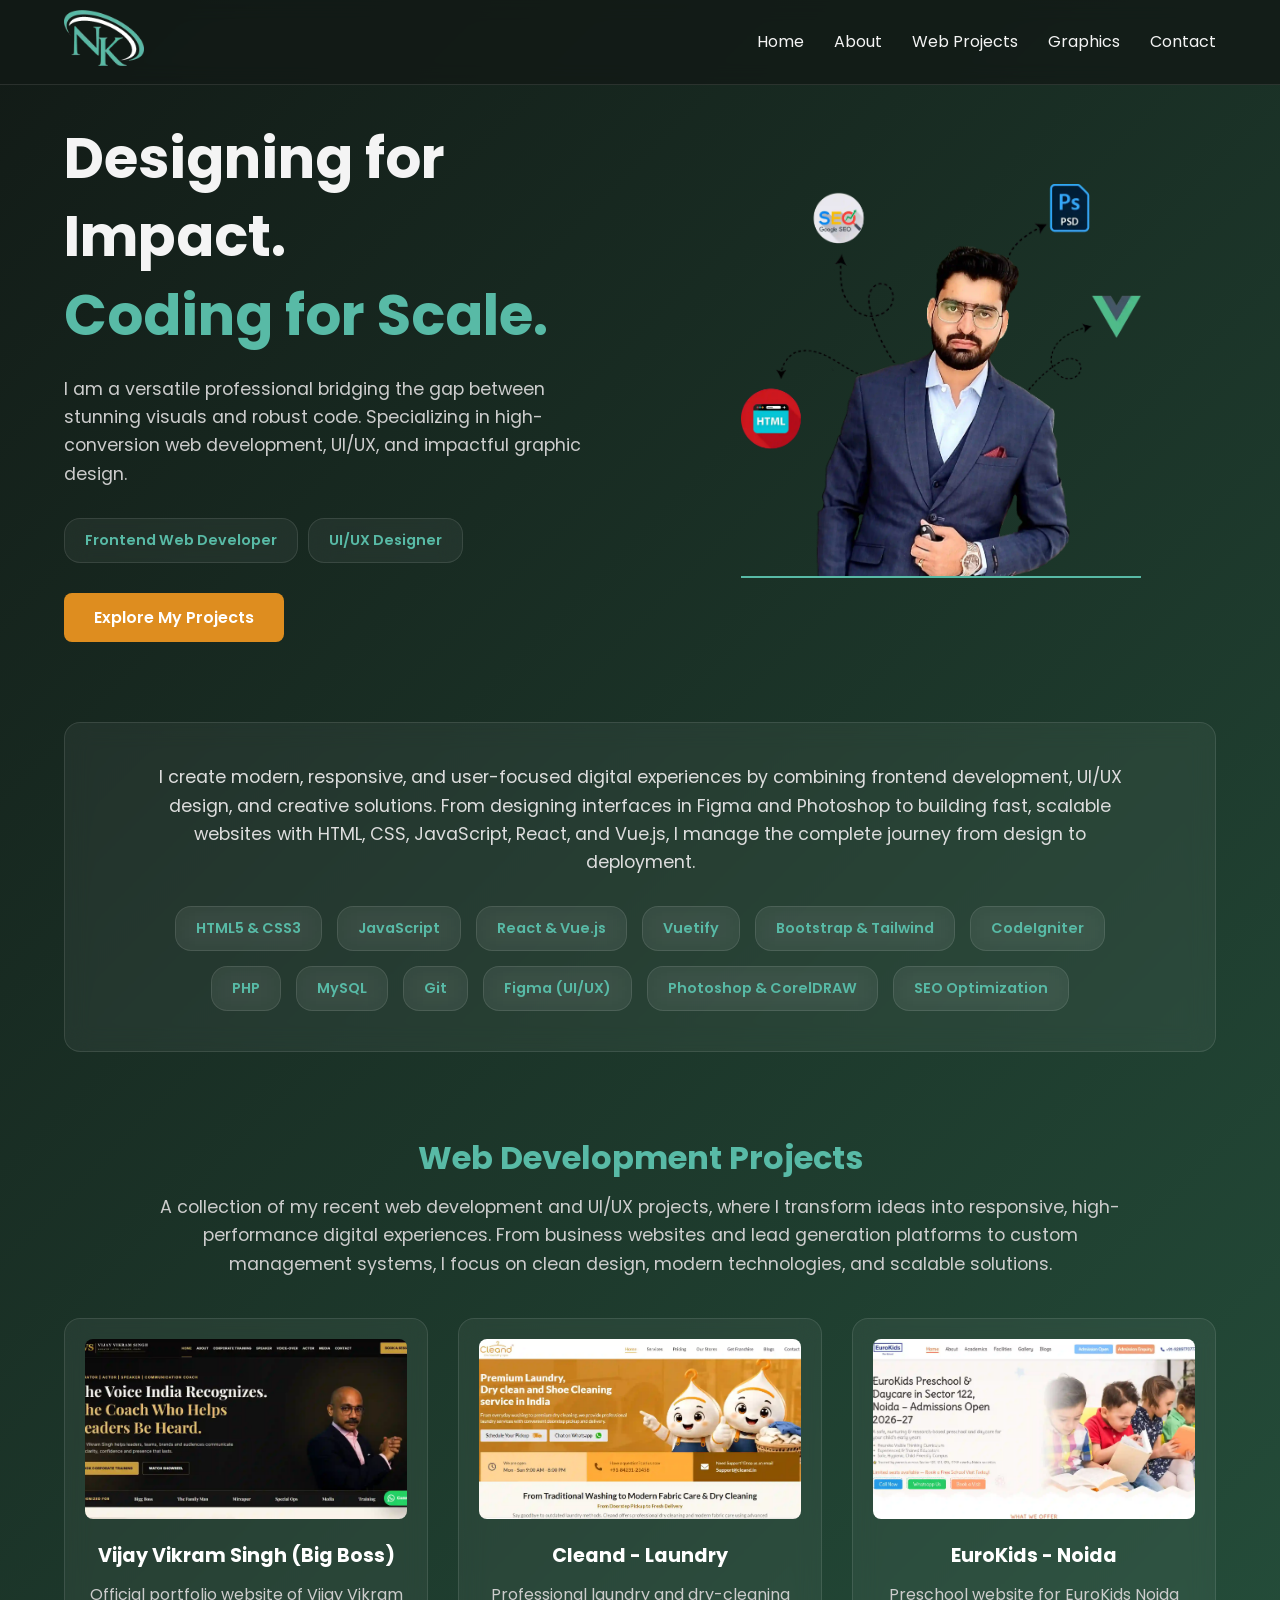
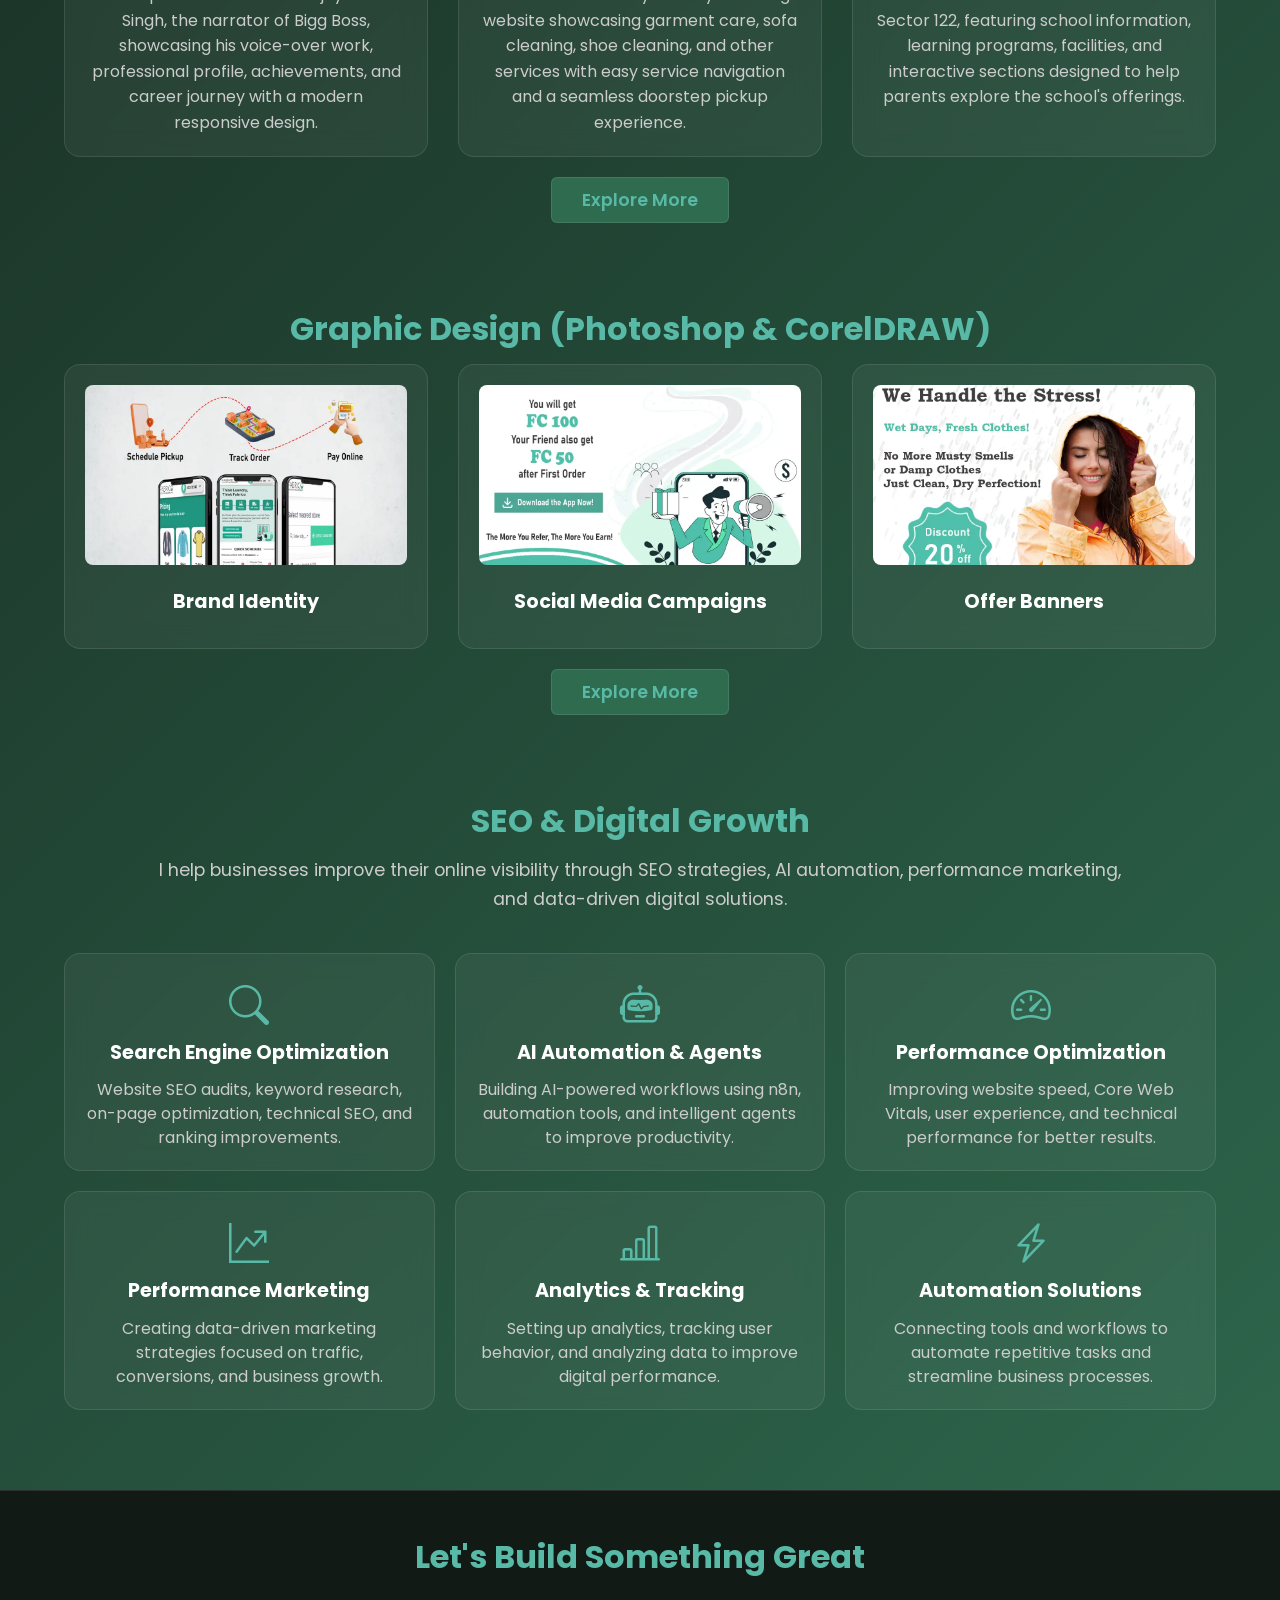
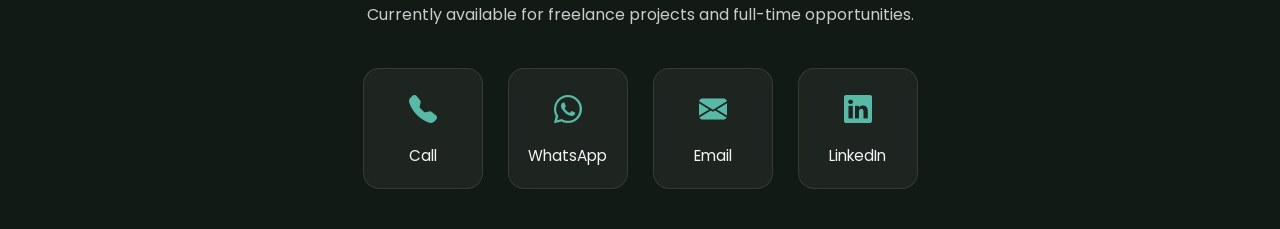
<file: index.html>
<!DOCTYPE html>
<html lang="en">

<head>
    <meta charset="UTF-8">
    <meta name="viewport" content="width=device-width, initial-scale=1.0">
    <title>Narendar Karwasra - Portfolio</title>
    <link rel="icon" href="img/nk-logo.webp" type="image/webp">
    <link href="https://fonts.googleapis.com/css2?family=Poppins:wght@300;400;600;700&display=swap" rel="stylesheet">
    <link rel="stylesheet" href="https://cdn.jsdelivr.net/npm/bootstrap-icons@1.11.3/font/bootstrap-icons.min.css">
    <link rel="stylesheet" href="style.css">
</head>

<body>

    <nav>
        <div class="nav-container">
            <a href="index.html" class="logo">
                <img src="img/nk-logo.webp" alt="">
            </a>
            <ul id="nav-menu">
                <li><a href="#home">Home</a></li>
                <li><a href="#about">About</a></li>
                <li><a href="#web-projects">Web Projects</a></li>
                <li><a href="#graphic-design">Graphics</a></li>
                <li><a href="#contact">Contact</a></li>
            </ul>
            <div class="menu-btn" id="menu-btn">
                Menu
            </div>
        </div>
    </nav>

    <!-- Hero Section -->
    <section id="home">
        <div class="hero-content">
            <h1>Designing for Impact.<br><span>Coding for Scale.</span></h1>
            <p>I am a versatile professional bridging the gap between stunning visuals and robust code. Specializing in
                high-conversion web development, UI/UX, and impactful graphic design.</p>
            <div class="hero-skill-tags">
                <div class="glass skill-tag">Frontend Web Developer</div>
                <div class="glass skill-tag">UI/UX Designer</div>
            </div>
            <a href="#web-projects" class="btn">Explore My Projects</a>
        </div>
        <div class="hero-image">
            <!-- Replace with your actual image path -->
            <img src="img/nk-about.webp" alt="My Portrait">
        </div>
    </section>

    <!-- About Section -->
    <section id="about">
        <!-- <h2>About Me</h2> -->
        <div class="glass" style="padding: 40px; text-align: center;">
            <p style="max-width: 1000px; margin: 0 auto; font-size: 1.1rem; color: #ddd;">
                I create modern, responsive, and user-focused digital experiences by combining frontend development,
                UI/UX design, and creative solutions. From designing interfaces in Figma and Photoshop to building fast,
                scalable websites with HTML, CSS, JavaScript, React, and Vue.js, I manage the complete journey from
                design to deployment.
            </p>

            <div class="skills-container">
                <div class="glass skill-tag">HTML5 & CSS3</div>
                <div class="glass skill-tag">JavaScript</div>
                <div class="glass skill-tag">React & Vue.js</div>
                <div class="glass skill-tag">Vuetify</div>
                <div class="glass skill-tag">Bootstrap & Tailwind</div>
                <div class="glass skill-tag">CodeIgniter</div>
                <div class="glass skill-tag">PHP</div>
                <div class="glass skill-tag">MySQL</div>
                <div class="glass skill-tag">Git</div>
                <div class="glass skill-tag">Figma (UI/UX)</div>
                <div class="glass skill-tag">Photoshop & CorelDRAW</div>
                <div class="glass skill-tag">SEO Optimization</div>
            </div>
        </div>
    </section>

    <!-- Web Projects Section -->
    <section id="web-projects">
        <h2>Web Development Projects</h2>
        <p class="head-description">A collection of my recent web development and UI/UX projects, where I transform
            ideas into responsive, high-performance digital experiences. From business websites and lead generation
            platforms to custom management systems, I focus on clean design, modern technologies, and scalable
            solutions.</p>
        <div class="grid">
            <!-- Project -->
            <a href="https://vijayvikramsingh.com/" target="_blank" class="card glass">
                <img src="img/project-5.webp" alt="Project 5">
                <h3>Vijay Vikram Singh (Big Boss)</h3>
                <p>Official portfolio website of Vijay Vikram Singh, the narrator of Bigg Boss, showcasing his
                    voice-over work, professional profile, achievements, and career journey with a modern responsive
                    design.</p>
            </a>
            <!-- Project -->
            <a href="https://cleand.in/" target="_blank" class="card glass">
                <img src="img/project-1.webp" alt="Project 1">
                <h3>Cleand - Laundry</h3>
                <p>Professional laundry and dry-cleaning website showcasing garment care, sofa cleaning, shoe cleaning,
                    and other services with easy service navigation and a seamless doorstep pickup experience.</p>
            </a>
            <!-- Project -->
            <a href="https://eurokids-noida-sector122.com/" target="_blank" class="card glass">
                <img src="img/project-3.webp" alt="Project 3">
                <h3>EuroKids - Noida</h3>
                <p>Preschool website for EuroKids Noida Sector 122, featuring school information, learning programs,
                    facilities, and interactive sections designed to help parents explore the school's offerings.</p>
            </a>
        </div>
        <a href="web-projects.html" class="glass skill-tag more-btn">Explore More</a>
    </section>

    <!-- Graphic Design Section -->
    <section id="graphic-design">
        <h2>Graphic Design (Photoshop & CorelDRAW)</h2>
        <div class="grid">
            <div class="card glass design-card">
                <img src="img/ps/d-1.webp" alt="Design 1">
                <h3>Brand Identity</h3>
            </div>
            <div class="card glass design-card">
                <img src="img/ps/d-2.webp" alt="Design 2">
                <h3>Social Media Campaigns</h3>
            </div>
            <div class="card glass design-card">
                <img src="img/ps/d-3.webp" alt="Design 3">
                <h3>Offer Banners</h3>
            </div>
        </div>
        <a href="graphic-projects.html" class="glass skill-tag more-btn">Explore More</a>
    </section>


    <!-- SEO & Digital Growth Section -->
    <section id="seo-services">
        <h2>SEO & Digital Growth</h2>
        <p class="head-description">
            I help businesses improve their online visibility through SEO strategies,
            AI automation, performance marketing, and data-driven digital solutions.
        </p>

        <div class="grid seo-grid">
            <div class="card glass">
                <i class="bi bi-search"></i>
                <h3>Search Engine Optimization</h3>
                <p>
                    Website SEO audits, keyword research, on-page optimization,
                    technical SEO, and ranking improvements.
                </p>
            </div>
            <div class="card glass">
                <i class="bi bi-robot"></i>
                <h3>AI Automation & Agents</h3>
                <p>
                    Building AI-powered workflows using n8n, automation tools,
                    and intelligent agents to improve productivity.
                </p>
            </div>
            <div class="card glass">
                <i class="bi bi-speedometer2"></i>
                <h3>Performance Optimization</h3>
                <p>
                    Improving website speed, Core Web Vitals, user experience,
                    and technical performance for better results.
                </p>
            </div>
            <div class="card glass">
                <i class="bi bi-graph-up-arrow"></i>
                <h3>Performance Marketing</h3>
                <p>
                    Creating data-driven marketing strategies focused on traffic,
                    conversions, and business growth.
                </p>
            </div>
            <div class="card glass">
                <i class="bi bi-bar-chart-line"></i>
                <h3>Analytics & Tracking</h3>
                <p>
                    Setting up analytics, tracking user behavior, and analyzing
                    data to improve digital performance.
                </p>
            </div>
            <div class="card glass">
                <i class="bi bi-lightning-charge"></i>
                <h3>Automation Solutions</h3>
                <p>
                    Connecting tools and workflows to automate repetitive tasks
                    and streamline business processes.
                </p>
            </div>
        </div>
    </section>


    <!-- Image Popup -->
    <div class="modal">
        <span class="close">
            &times;
        </span>
        <span class="prev">
            &#10094;
        </span>
        <img id="preview">
        <span class="next">
            &#10095;
        </span>
    </div>


    <!-- Footer / Contact Section -->
    <footer id="contact">
        <div class="contact-content">
            <h2>Let's Build Something Great</h2>
            <p>
                Currently available for freelance projects and full-time opportunities.
            </p>
            <div class="social-links">
                <a href="tel:+919057768074" class="social-card">
                    <i class="bi bi-telephone-fill"></i>
                    <span>Call</span>
                </a>
                <a href="https://wa.me/919057768074" target="_blank" class="social-card">
                    <i class="bi bi-whatsapp"></i>
                    <span>WhatsApp</span>
                </a>
                <a href="mailto:karwasranarendar1@gmail.com" class="social-card">
                    <i class="bi bi-envelope-fill"></i>
                    <span>Email</span>
                </a>
                <a href="https://www.linkedin.com/in/narendar-karwasra-628217279" target="_blank" class="social-card">
                    <i class="bi bi-linkedin"></i>
                    <span>LinkedIn</span>
                </a>
            </div>
        </div>
    </footer>


    <!-- for navbar -->
    <script>
        const menuBtn = document.getElementById("menu-btn");
        const navMenu = document.getElementById("nav-menu");
        menuBtn.onclick = () => {
            navMenu.classList.toggle("active");
        };
        // Close menu after clicking link
        document.querySelectorAll("#nav-menu a").forEach(link => {
            link.onclick = () => {
                navMenu.classList.remove("active");
            }
        });
    </script>

    <!-- for model -->
    <script>
        let cards = document.querySelectorAll(".card img");
        let modal = document.querySelector(".modal");
        let preview = document.getElementById("preview");
        let close = document.querySelector(".close");
        let next = document.querySelector(".next");
        let prev = document.querySelector(".prev");
        let images = [];
        let index = 0;
        cards.forEach((img, i) => {
            images.push(img.src);
            img.onclick = () => {
                index = i;
                preview.src = images[index];
                modal.style.display = "flex";
            }
        });

        next.onclick = () => {
            index++;
            if (index >= images.length) {
                index = 0;
            }
            preview.src = images[index];
        }

        prev.onclick = () => {
            index--;
            if (index < 0) {
                index = images.length - 1;
            }
            preview.src = images[index];
        }

        close.onclick = () => {
            modal.style.display = "none";
        }

        modal.onclick = (e) => {
            if (e.target == modal) {
                modal.style.display = "none";
            }
        }

        document.addEventListener("keydown", (e) => {
            if (modal.style.display == "flex") {
                if (e.key == "ArrowRight") {
                    next.click();
                }
                if (e.key == "ArrowLeft") {
                    prev.click();
                }
                if (e.key == "Escape") {
                    close.click();
                }
            }
        });

    </script>

</body>

</html>
</file>
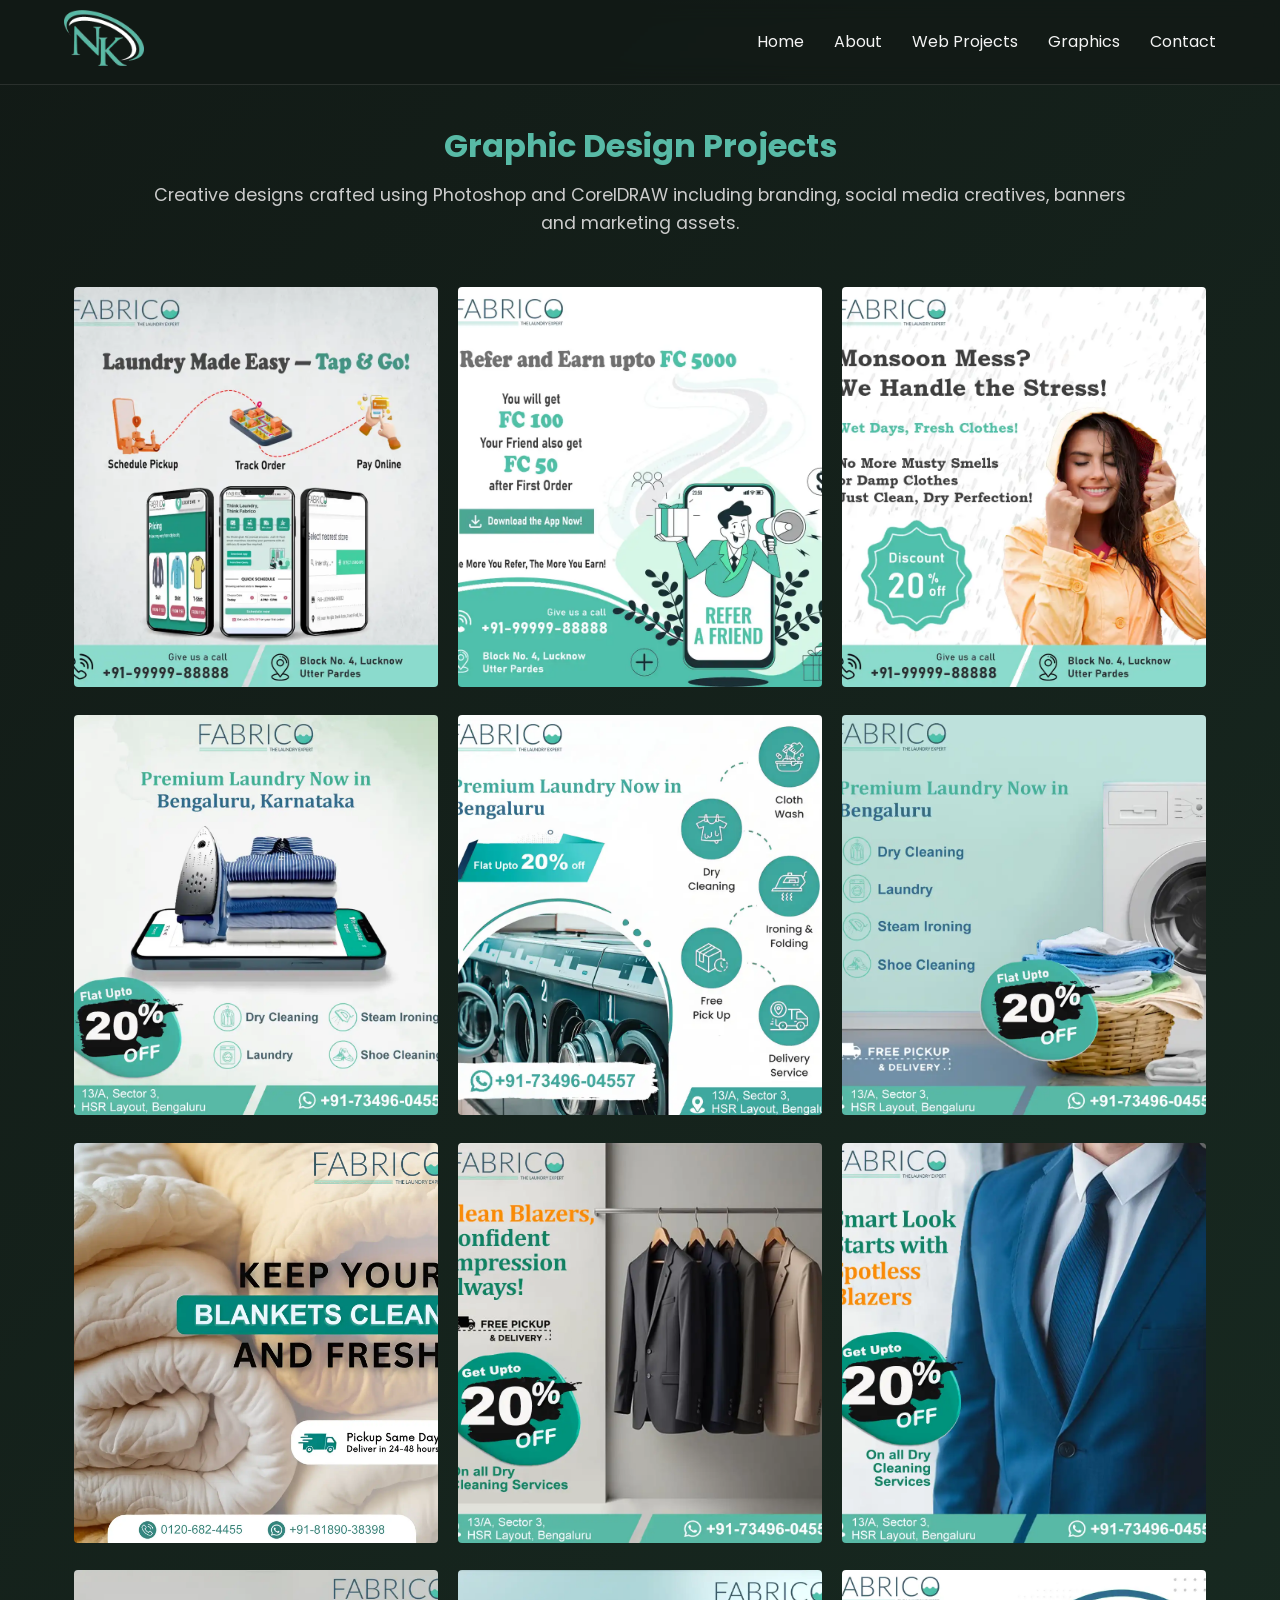
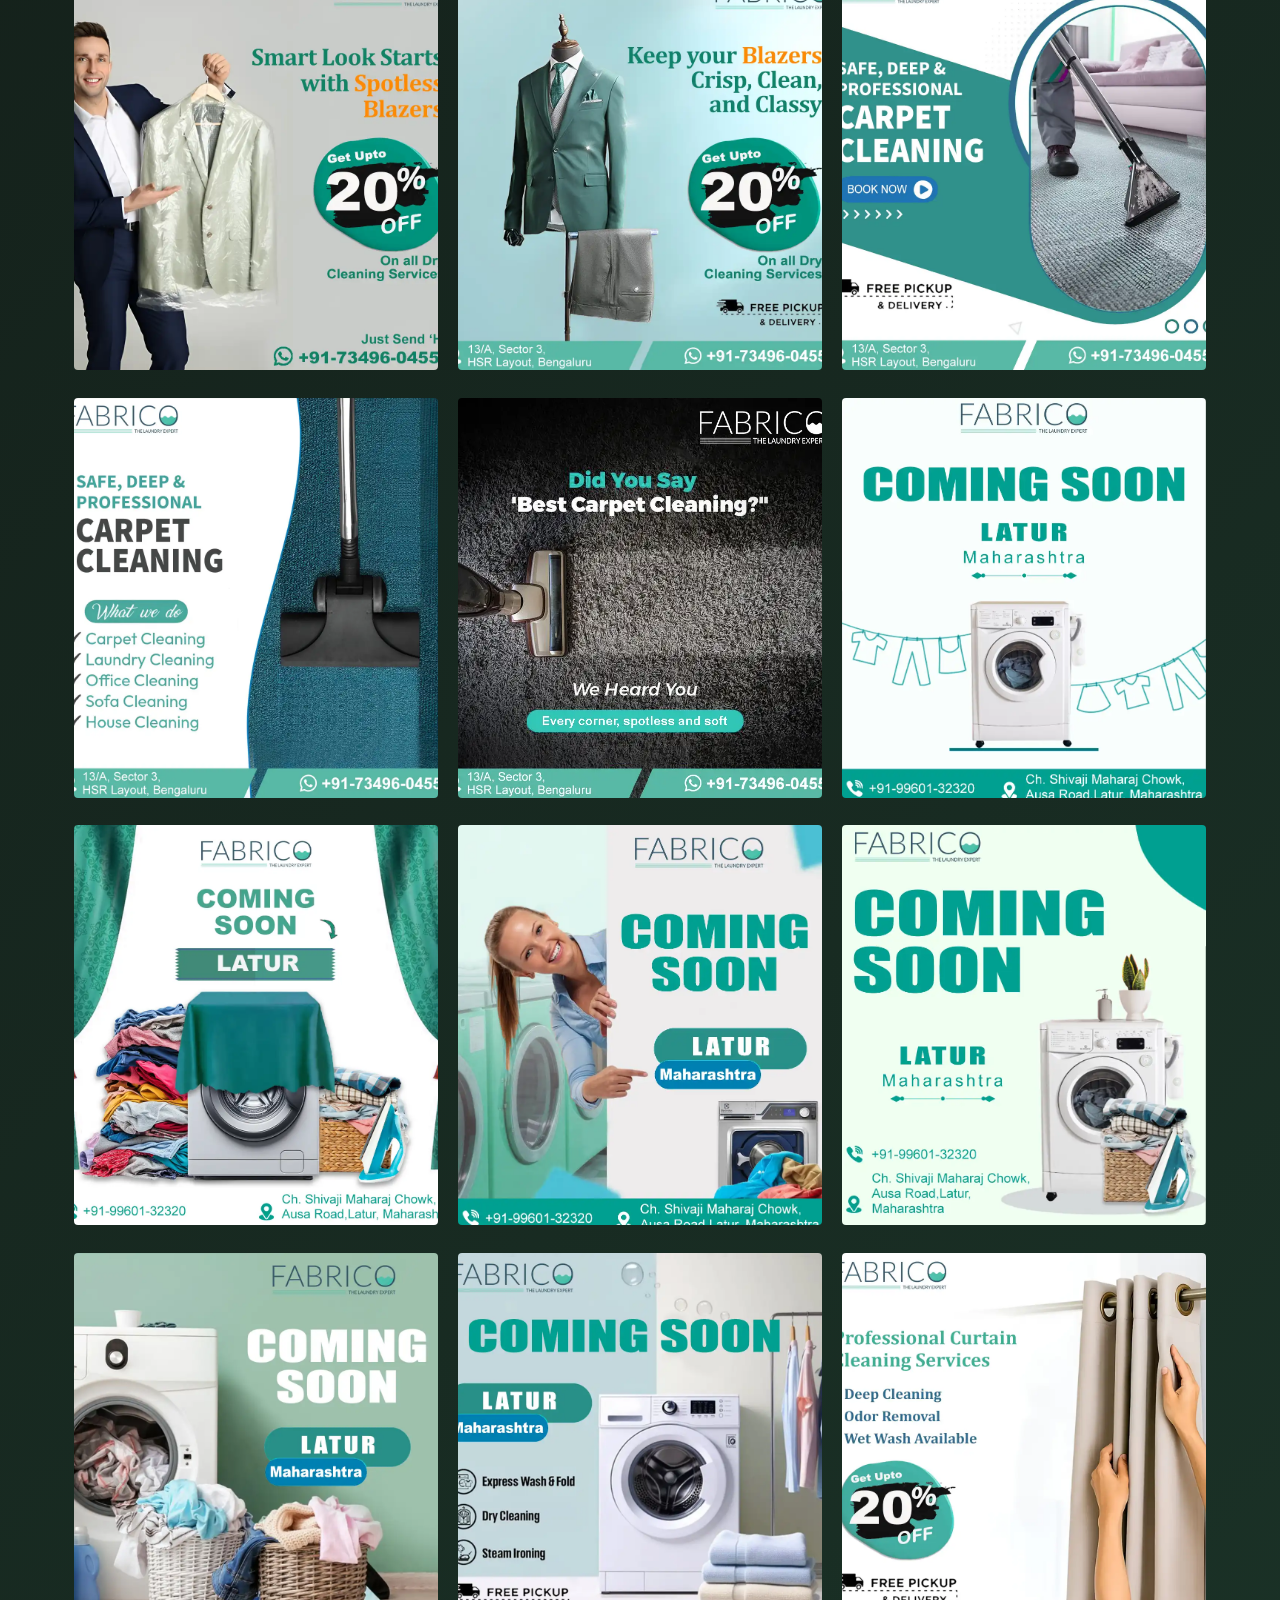
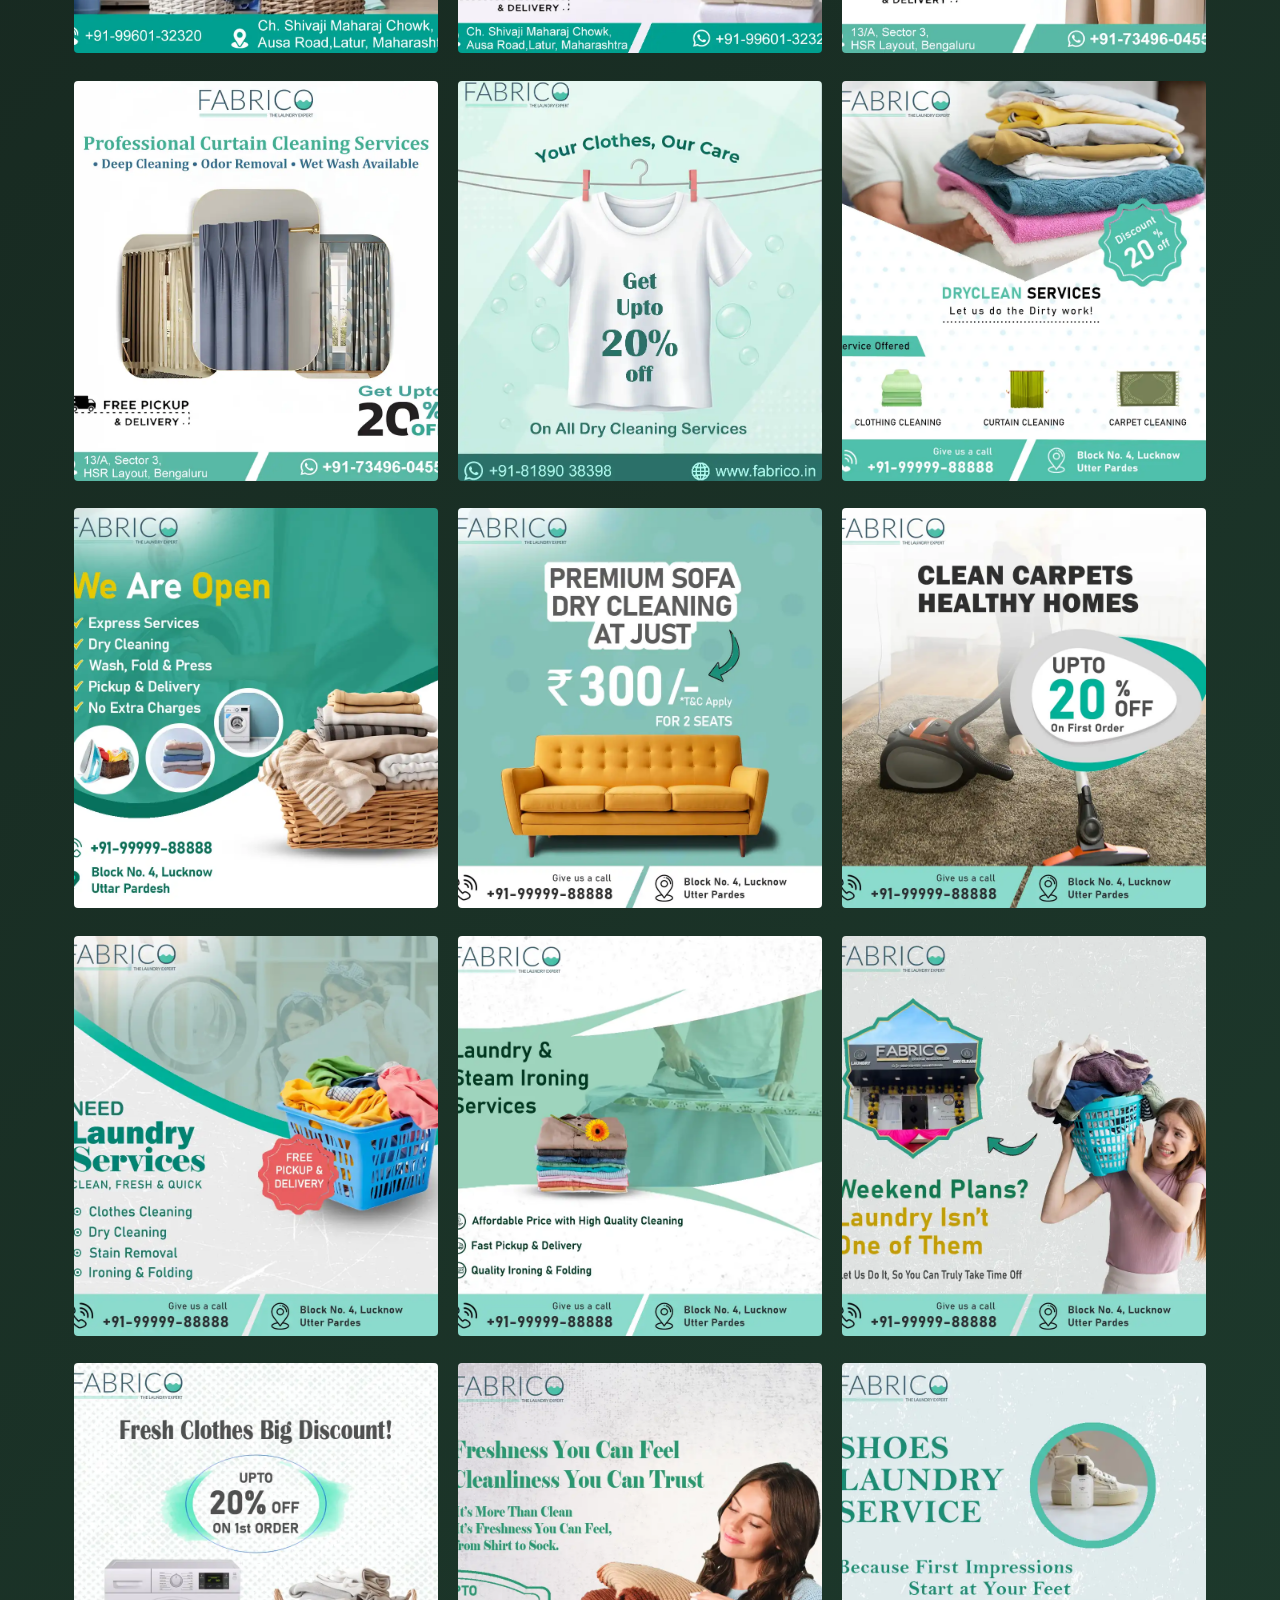
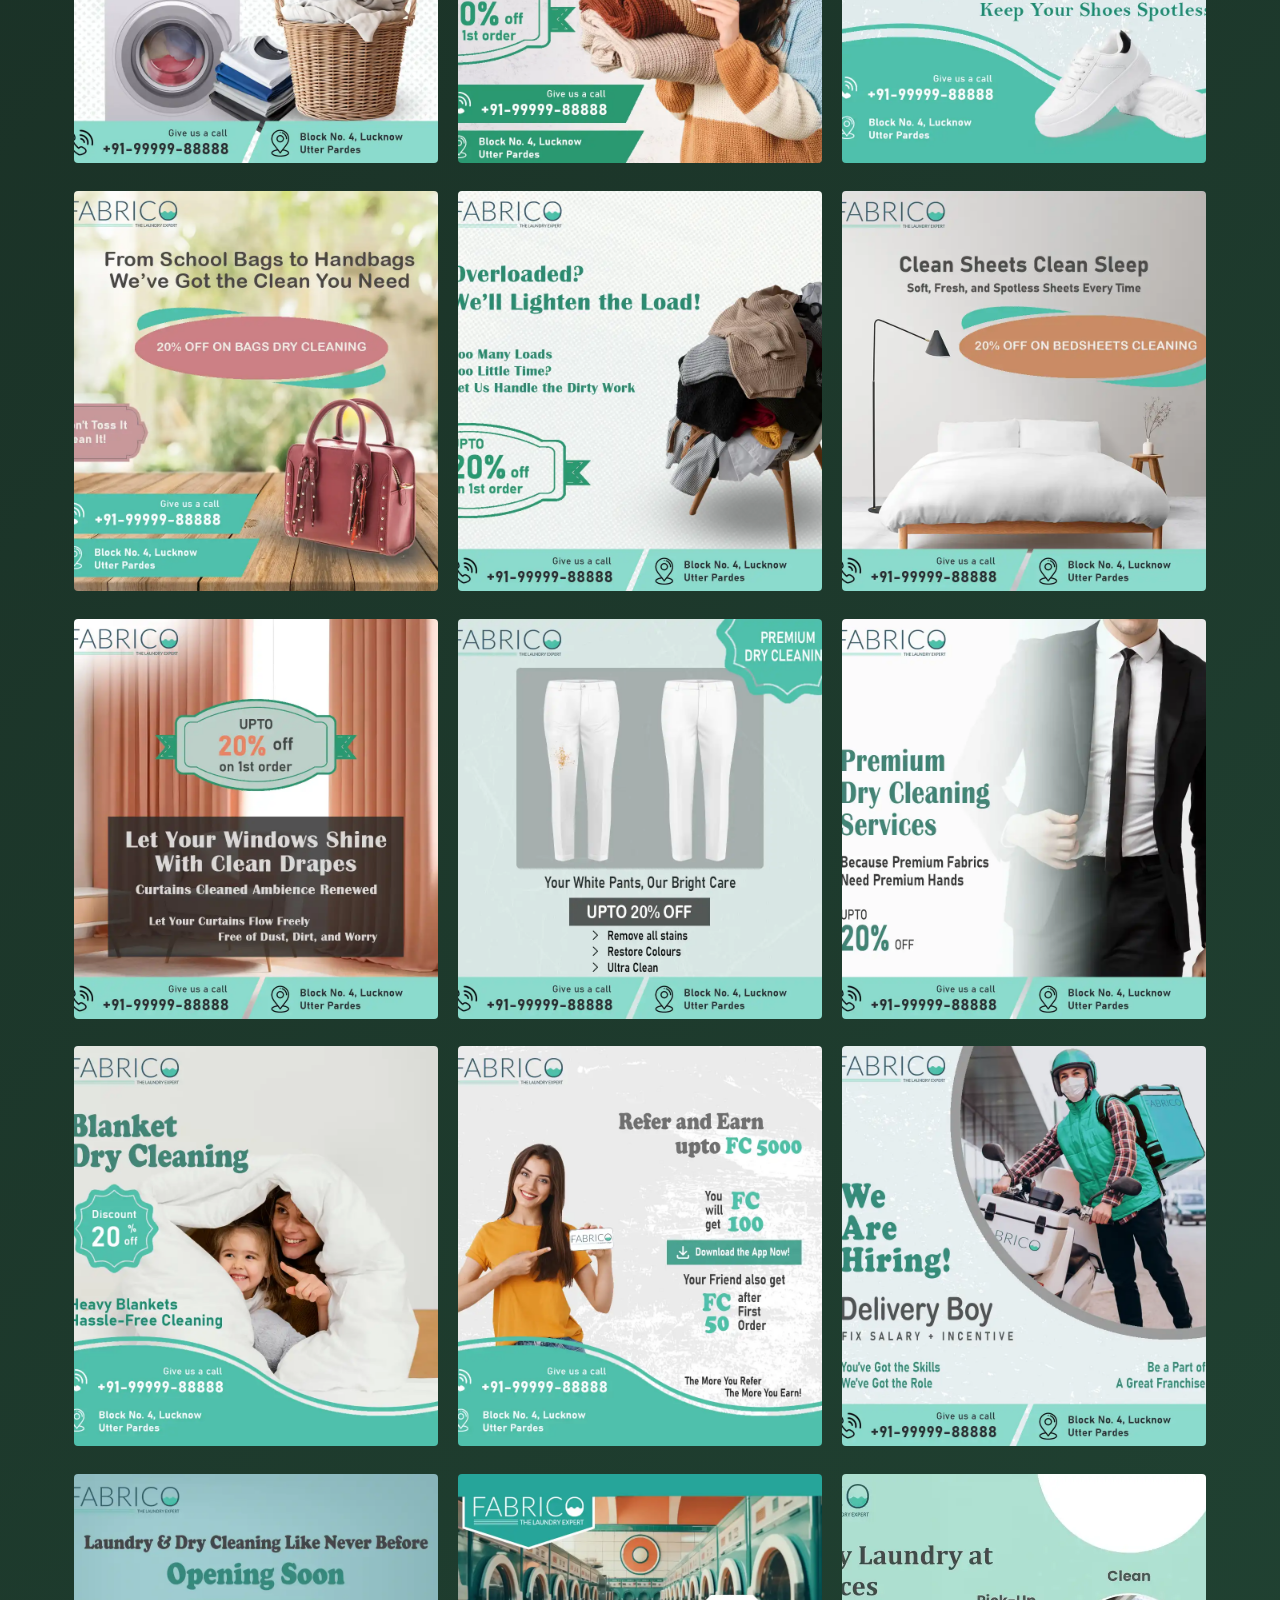
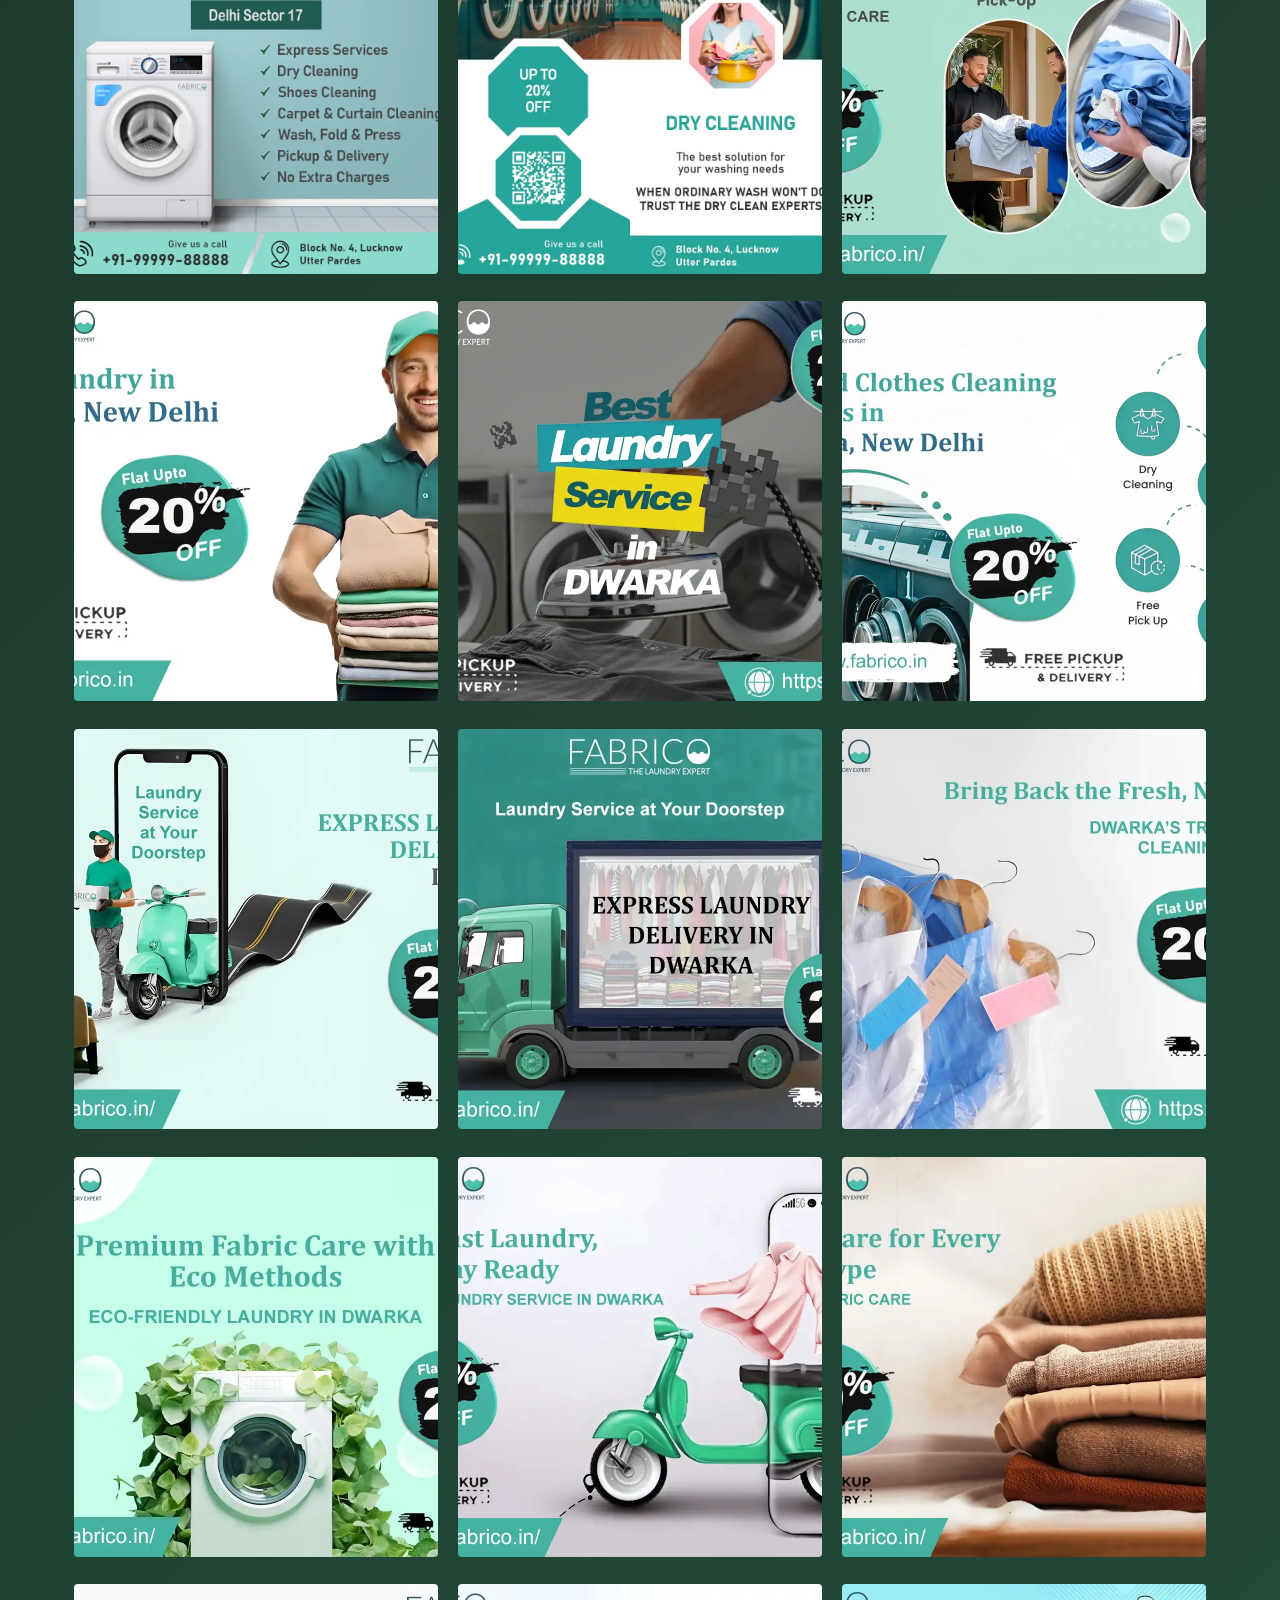
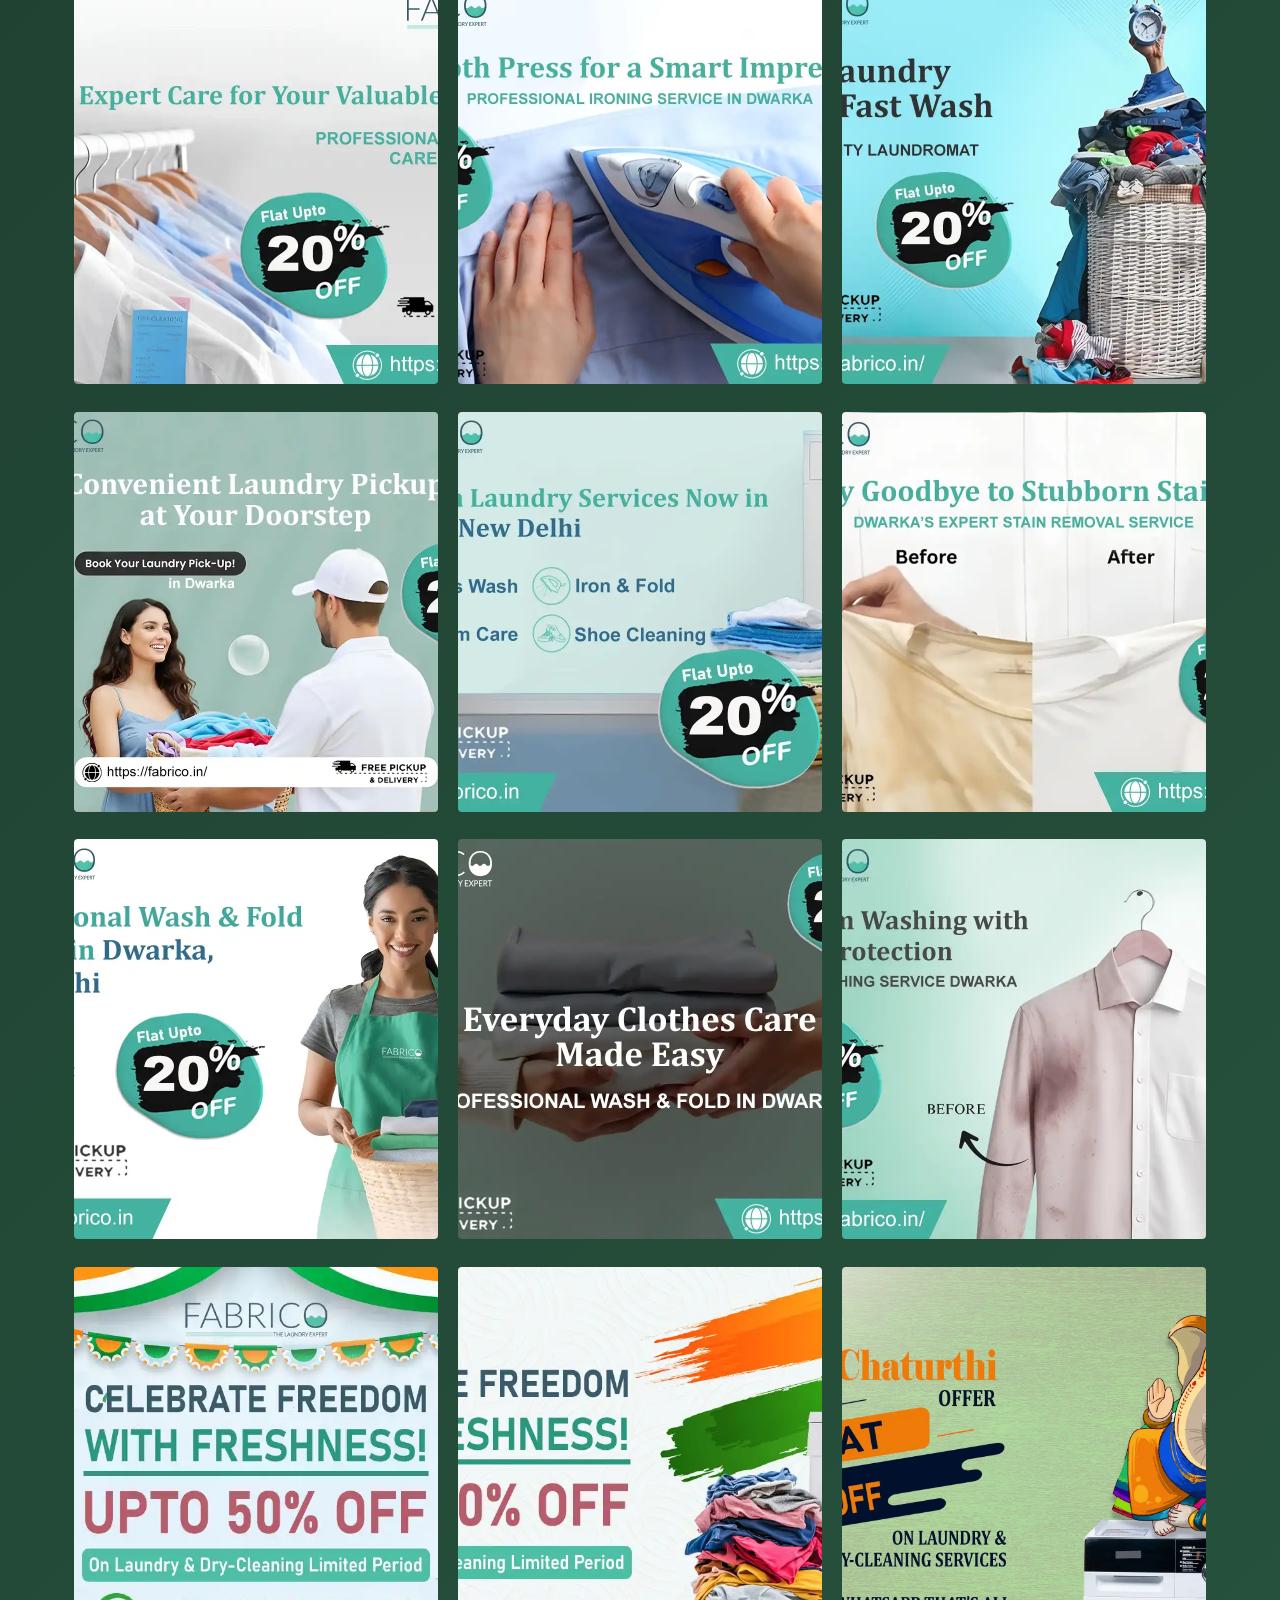
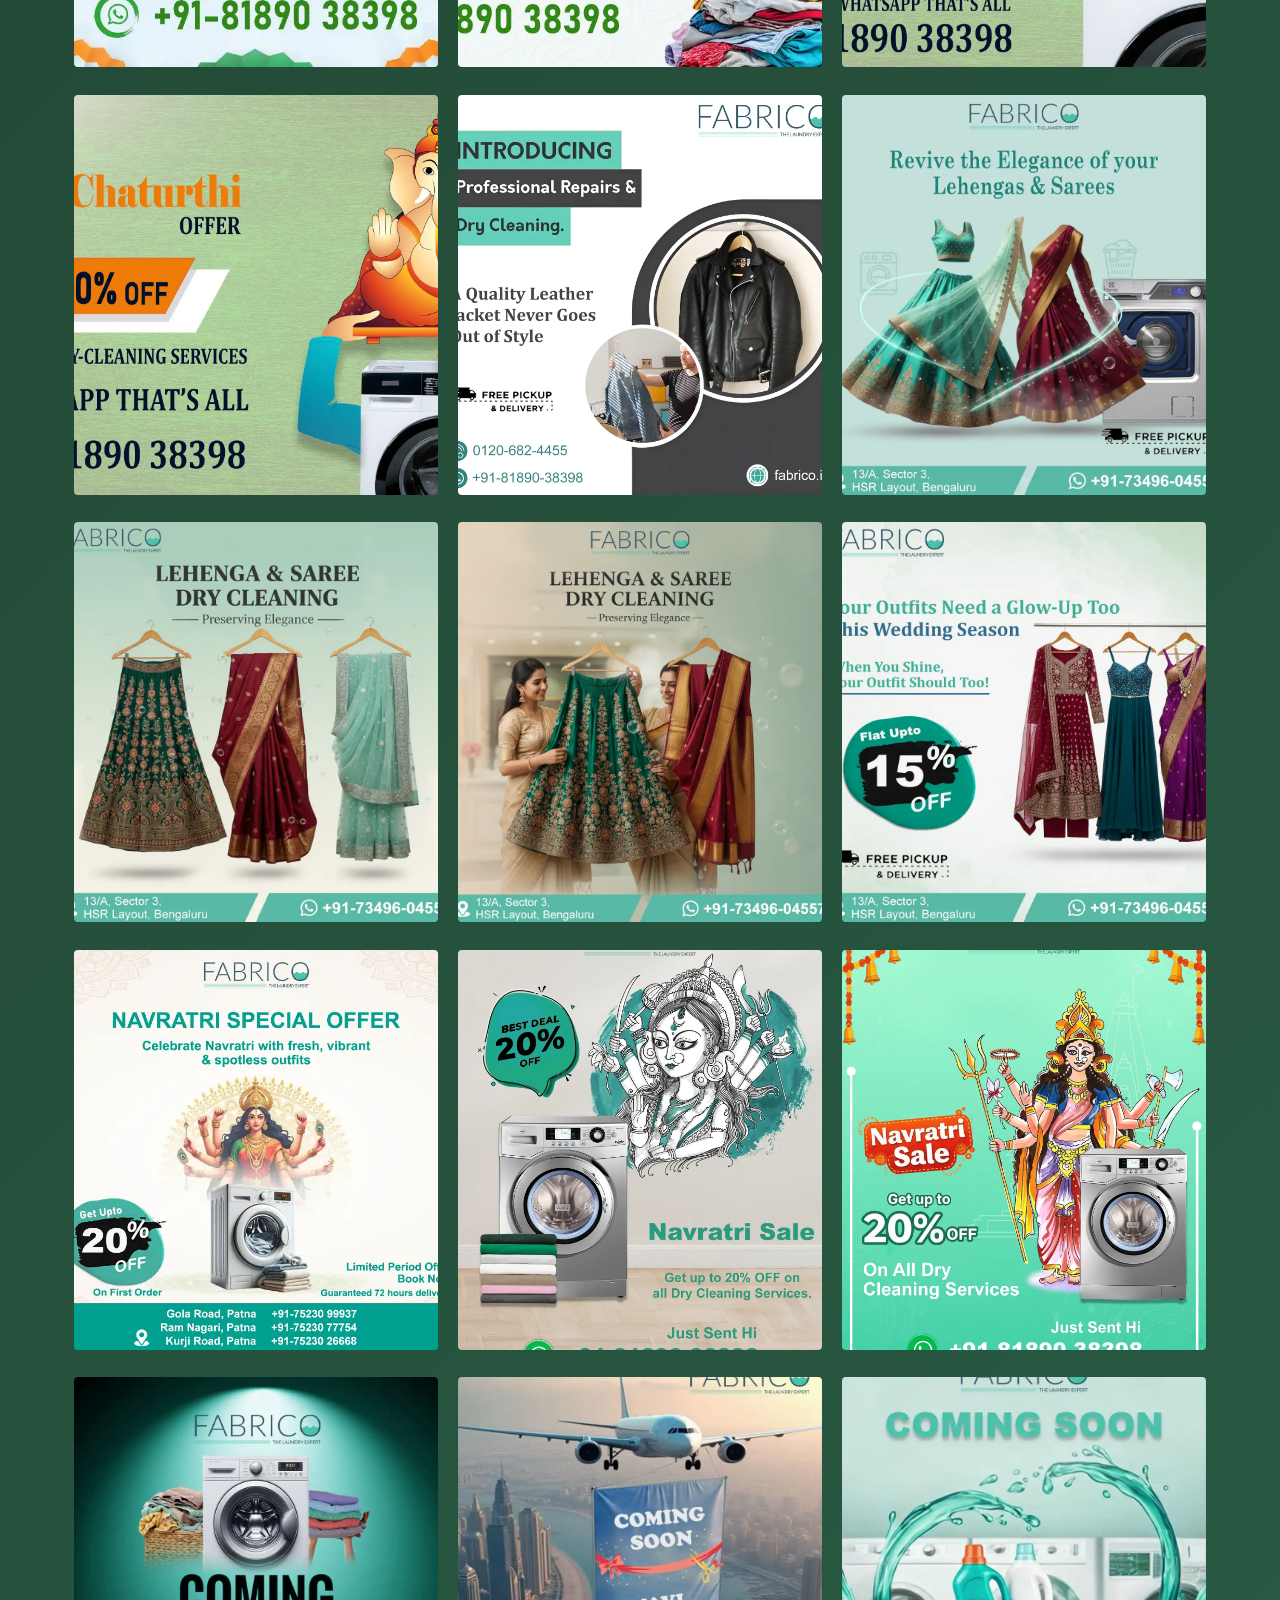
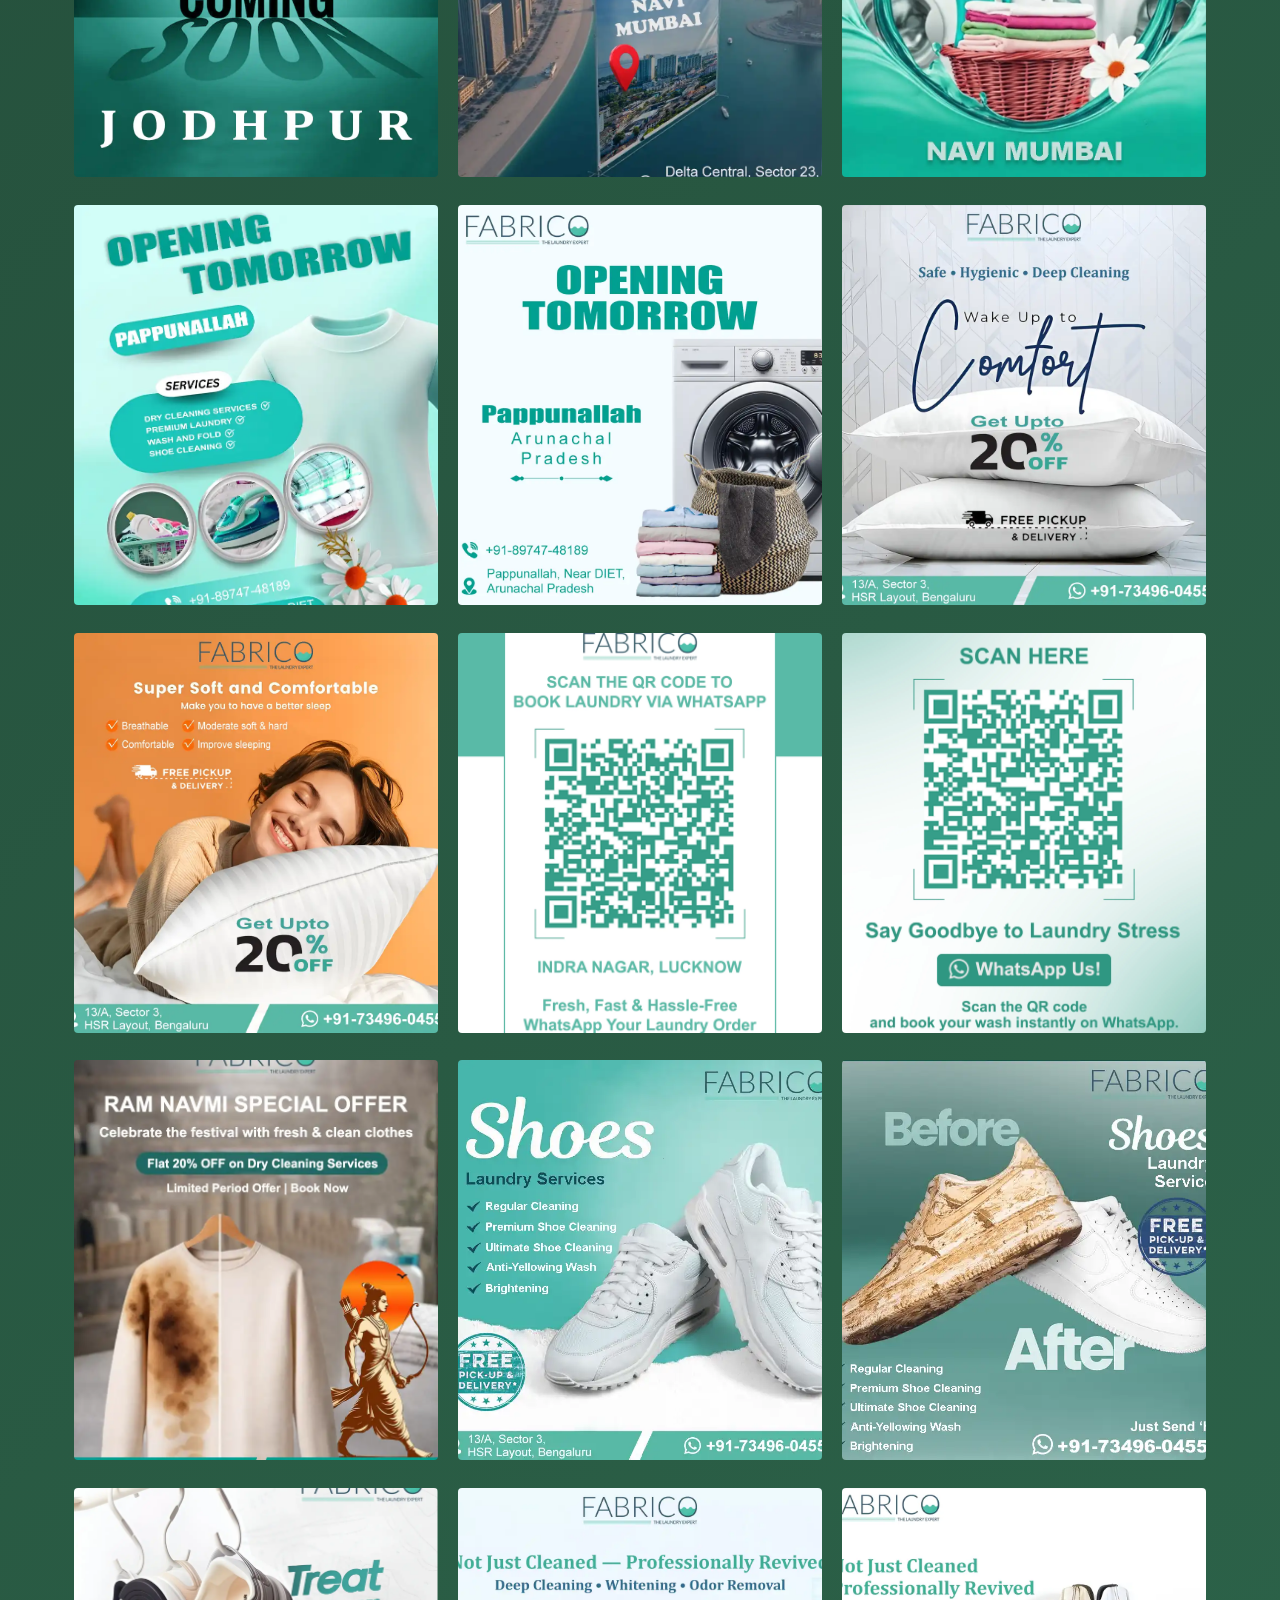
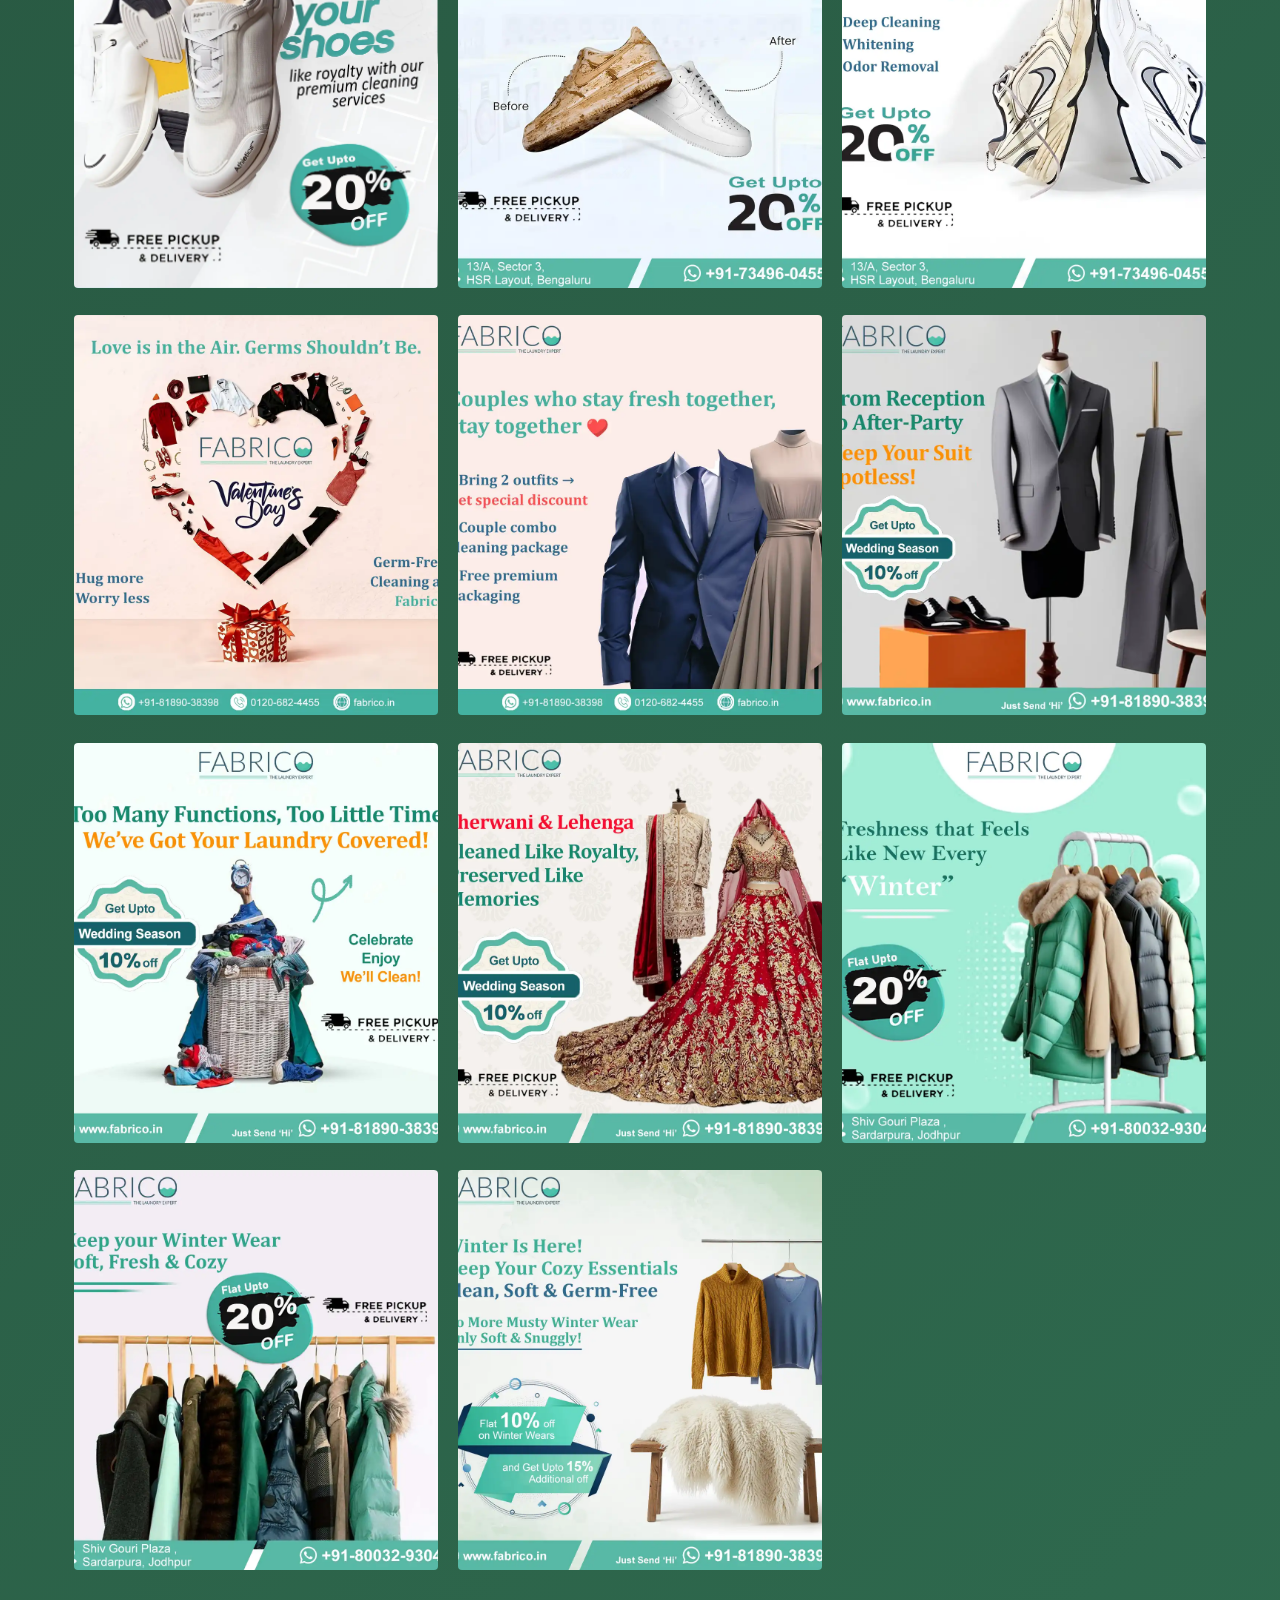
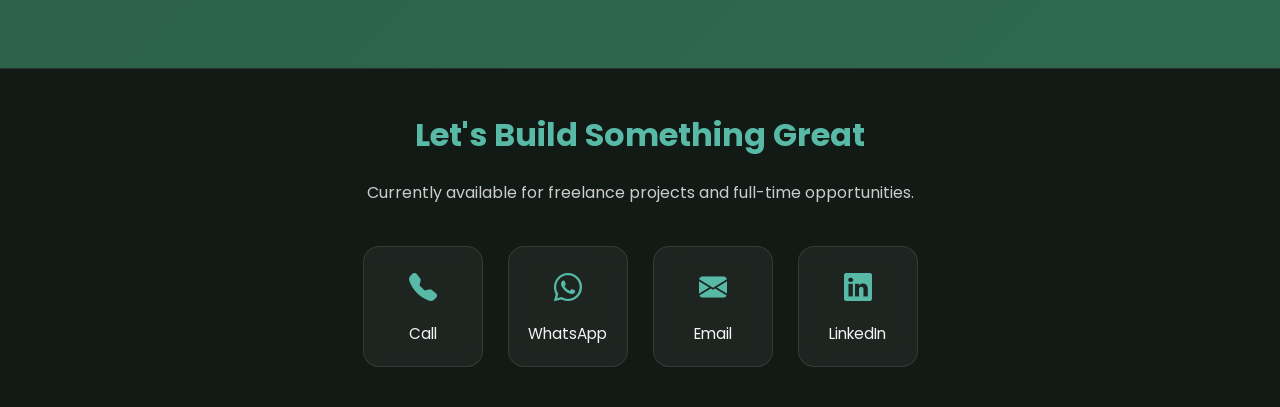
<file: graphic-projects.html>
<!DOCTYPE html>
<html lang="en">

<head>
    <meta charset="UTF-8">
    <meta name="viewport" content="width=device-width, initial-scale=1.0">
    <title>Narendar Karwasra - Portfolio</title>
    <link rel="icon" href="img/nk-logo.webp" type="image/webp">
    <link href="https://fonts.googleapis.com/css2?family=Poppins:wght@300;400;600;700&display=swap" rel="stylesheet">
    <link rel="stylesheet" href="https://cdn.jsdelivr.net/npm/bootstrap-icons@1.11.3/font/bootstrap-icons.min.css">
    <link rel="stylesheet" href="style.css">
</head>

<body>


    <nav>
        <div class="nav-container">
            <a href="index.html" class="logo">
                <img src="img/nk-logo.webp" alt="">
            </a>
            <ul id="nav-menu">
                <li><a href="index.html#home">Home</a></li>
                <li><a href="index.html#about">About</a></li>
                <li><a href="index.html#web-projects">Web Projects</a></li>
                <li><a href="index.html#graphic-design">Graphics</a></li>
                <li><a href="index.html#contact">Contact</a></li>
            </ul>
            <div class="menu-btn" id="menu-btn">
                Menu
            </div>
        </div>
    </nav>


    <section id="web-projects" style="padding-top: 120px;">
        <h2>Graphic Design Projects</h2>
        <p class="head-description">Creative designs crafted using Photoshop and CorelDRAW including branding,
            social media creatives, banners and marketing assets.</p>
        <div class="grid image-grid">
            <div class="card">
                <img src="img/ps/d-1.webp">
            </div>
            <div class="card">
                <img src="img/ps/d-2.webp">
            </div>
            <div class="card">
                <img src="img/ps/d-3.webp">
            </div>
            <div class="card">
                <img src="img/ps/d-4.webp">
            </div>
            <div class="card">
                <img src="img/ps/d-5.webp">
            </div>
            <div class="card">
                <img src="img/ps/d-6.webp">
            </div>
            <div class="card">
                <img src="img/ps/d-7.webp">
            </div>
            <div class="card">
                <img src="img/ps/d-8.webp">
            </div>
            <div class="card">
                <img src="img/ps/d-9.webp">
            </div>
            <div class="card">
                <img src="img/ps/d-10.webp">
            </div>
            <div class="card">
                <img src="img/ps/d-11.webp">
            </div>
            <div class="card">
                <img src="img/ps/d-12.webp">
            </div>
            <div class="card">
                <img src="img/ps/d-13.webp">
            </div>
            <div class="card">
                <img src="img/ps/d-14.webp">
            </div>
            <div class="card">
                <img src="img/ps/d-15.webp">
            </div>
            <div class="card">
                <img src="img/ps/d-16.webp">
            </div>
            <div class="card">
                <img src="img/ps/d-17.webp">
            </div>
            <div class="card">
                <img src="img/ps/d-18.webp">
            </div>
            <div class="card">
                <img src="img/ps/d-19.webp">
            </div>
            <div class="card">
                <img src="img/ps/d-20.webp">
            </div>
            <div class="card">
                <img src="img/ps/d-21.webp">
            </div>
            <div class="card">
                <img src="img/ps/d-22.webp">
            </div>
            <div class="card">
                <img src="img/ps/d-23.webp">
            </div>
            <div class="card">
                <img src="img/ps/d-24.webp">
            </div>
            <div class="card">
                <img src="img/ps/d-25.webp">
            </div>
            <div class="card">
                <img src="img/ps/d-26.webp">
            </div>
            <div class="card">
                <img src="img/ps/d-27.webp">
            </div>
            <div class="card">
                <img src="img/ps/d-28.webp">
            </div>
            <div class="card">
                <img src="img/ps/d-29.webp">
            </div>
            <div class="card">
                <img src="img/ps/d-30.webp">
            </div>
            <div class="card">
                <img src="img/ps/d-31.webp">
            </div>
            <div class="card">
                <img src="img/ps/d-32.webp">
            </div>
            <div class="card">
                <img src="img/ps/d-33.webp">
            </div>
            <div class="card">
                <img src="img/ps/d-34.webp">
            </div>
            <div class="card">
                <img src="img/ps/d-35.webp">
            </div>
            <div class="card">
                <img src="img/ps/d-36.webp">
            </div>
            <div class="card">
                <img src="img/ps/d-37.webp">
            </div>
            <div class="card">
                <img src="img/ps/d-38.webp">
            </div>
            <div class="card">
                <img src="img/ps/d-39.webp">
            </div>
            <div class="card">
                <img src="img/ps/d-40.webp">
            </div>
            <div class="card">
                <img src="img/ps/d-41.webp">
            </div>
            <div class="card">
                <img src="img/ps/d-42.webp">
            </div>
            <div class="card">
                <img src="img/ps/d-43.webp">
            </div>
            <div class="card">
                <img src="img/ps/d-44.webp">
            </div>
            <div class="card">
                <img src="img/ps/d-45.webp">
            </div>
            <div class="card">
                <img src="img/ps/d-46.webp">
            </div>
            <div class="card">
                <img src="img/ps/d-47.webp">
            </div>
            <div class="card">
                <img src="img/ps/d-48.webp">
            </div>
            <div class="card">
                <img src="img/ps/d-49.webp">
            </div>
            <div class="card">
                <img src="img/ps/d-50.webp">
            </div>
            <div class="card">
                <img src="img/ps/d-51.webp">
            </div>
            <div class="card">
                <img src="img/ps/d-52.webp">
            </div>
            <div class="card">
                <img src="img/ps/d-53.webp">
            </div>
            <div class="card">
                <img src="img/ps/d-54.webp">
            </div>
            <div class="card">
                <img src="img/ps/d-55.webp">
            </div>
            <div class="card">
                <img src="img/ps/d-56.webp">
            </div>
            <div class="card">
                <img src="img/ps/d-57.webp">
            </div>
            <div class="card">
                <img src="img/ps/d-58.webp">
            </div>
            <div class="card">
                <img src="img/ps/d-59.webp">
            </div>
            <div class="card">
                <img src="img/ps/d-60.webp">
            </div>
            <div class="card">
                <img src="img/ps/d-61.webp">
            </div>
            <div class="card">
                <img src="img/ps/d-62.webp">
            </div>
            <div class="card">
                <img src="img/ps/d-63.webp">
            </div>
            <div class="card">
                <img src="img/ps/d-64.webp">
            </div>
            <div class="card">
                <img src="img/ps/d-65.webp">
            </div>
            <div class="card">
                <img src="img/ps/d-66.webp">
            </div>
            <div class="card">
                <img src="img/ps/d-67.webp">
            </div>
            <div class="card">
                <img src="img/ps/d-68.webp">
            </div>
            <div class="card">
                <img src="img/ps/d-69.webp">
            </div>
            <div class="card">
                <img src="img/ps/d-70.webp">
            </div>
            <div class="card">
                <img src="img/ps/d-71.webp">
            </div>
            <div class="card">
                <img src="img/ps/d-72.webp">
            </div>
            <div class="card">
                <img src="img/ps/d-73.webp">
            </div>
            <div class="card">
                <img src="img/ps/d-74.webp">
            </div>
            <div class="card">
                <img src="img/ps/d-75.webp">
            </div>
            <div class="card">
                <img src="img/ps/d-76.webp">
            </div>
            <div class="card">
                <img src="img/ps/d-77.webp">
            </div>
            <div class="card">
                <img src="img/ps/d-78.webp">
            </div>
            <div class="card">
                <img src="img/ps/d-79.webp">
            </div>
            <div class="card">
                <img src="img/ps/d-80.webp">
            </div>
            <div class="card">
                <img src="img/ps/d-81.webp">
            </div>
            <div class="card">
                <img src="img/ps/d-82.webp">
            </div>
            <div class="card">
                <img src="img/ps/d-83.webp">
            </div>
            <div class="card">
                <img src="img/ps/d-84.webp">
            </div>
            <div class="card">
                <img src="img/ps/d-85.webp">
            </div>
            <div class="card">
                <img src="img/ps/d-86.webp">
            </div>
            <div class="card">
                <img src="img/ps/d-87.webp">
            </div>
            <div class="card">
                <img src="img/ps/d-88.webp">
            </div>
            <div class="card">
                <img src="img/ps/d-89.webp">
            </div>
            <div class="card">
                <img src="img/ps/d-90.webp">
            </div>
            <div class="card">
                <img src="img/ps/d-91.webp">
            </div>
            <div class="card">
                <img src="img/ps/d-92.webp">
            </div>
            <div class="card">
                <img src="img/ps/d-93.webp">
            </div>
            <div class="card">
                <img src="img/ps/d-94.webp">
            </div>
            <div class="card">
                <img src="img/ps/d-95.webp">
            </div>
            <div class="card">
                <img src="img/ps/d-96.webp">
            </div>
            <div class="card">
                <img src="img/ps/d-97.webp">
            </div>
            <div class="card">
                <img src="img/ps/d-98.webp">
            </div>
        </div>
    </section>



    <!-- IMAGE VIEWER -->
    <div class="modal">
        <span class="close">
            &times;
        </span>
        <span class="prev">
            &#10094;
        </span>
        <img id="preview">
        <span class="next">
            &#10095;
        </span>
    </div>



     <!-- Footer / Contact Section -->
    <footer id="contact">
        <div class="contact-content">
            <h2>Let's Build Something Great</h2>
            <p>
                Currently available for freelance projects and full-time opportunities.
            </p>
            <div class="social-links">
                <a href="tel:+919057768074" class="social-card">
                    <i class="bi bi-telephone-fill"></i>
                    <span>Call</span>
                </a>
                <a href="https://wa.me/919057768074" target="_blank" class="social-card">
                    <i class="bi bi-whatsapp"></i>
                    <span>WhatsApp</span>
                </a>
                <a href="mailto:karwasranarendar1@gmail.com" class="social-card">
                    <i class="bi bi-envelope-fill"></i>
                    <span>Email</span>
                </a>
                <a href="https://www.linkedin.com/in/narendar-karwasra-628217279" target="_blank" class="social-card">
                    <i class="bi bi-linkedin"></i>
                    <span>LinkedIn</span>
                </a>
            </div>
        </div>
    </footer>



    <!-- for navbar -->
    <script>
        const menuBtn = document.getElementById("menu-btn");
        const navMenu = document.getElementById("nav-menu");
        menuBtn.onclick = () => {
            navMenu.classList.toggle("active");
        };
        // Close menu after clicking link
        document.querySelectorAll("#nav-menu a").forEach(link => {
            link.onclick = () => {
                navMenu.classList.remove("active");
            }
        });
    </script>

    <!-- for model -->
    <script>
        let cards = document.querySelectorAll(".card img");
        let modal = document.querySelector(".modal");
        let preview = document.getElementById("preview");
        let close = document.querySelector(".close");
        let next = document.querySelector(".next");
        let prev = document.querySelector(".prev");
        let images = [];
        let index = 0;
        cards.forEach((img, i) => {
            images.push(img.src);
            img.onclick = () => {
                index = i;
                preview.src = images[index];
                modal.style.display = "flex";
            }
        });

        next.onclick = () => {
            index++;
            if (index >= images.length) {
                index = 0;
            }
            preview.src = images[index];
        }

        prev.onclick = () => {
            index--;
            if (index < 0) {
                index = images.length - 1;
            }
            preview.src = images[index];
        }

        close.onclick = () => {
            modal.style.display = "none";
        }

        modal.onclick = (e) => {
            if (e.target == modal) {
                modal.style.display = "none";
            }
        }

        document.addEventListener("keydown", (e) => {
            if (modal.style.display == "flex") {
                if (e.key == "ArrowRight") {
                    next.click();
                }
                if (e.key == "ArrowLeft") {
                    prev.click();
                }
                if (e.key == "Escape") {
                    close.click();
                }
            }
        });

    </script>

</body>

</html>
</file>
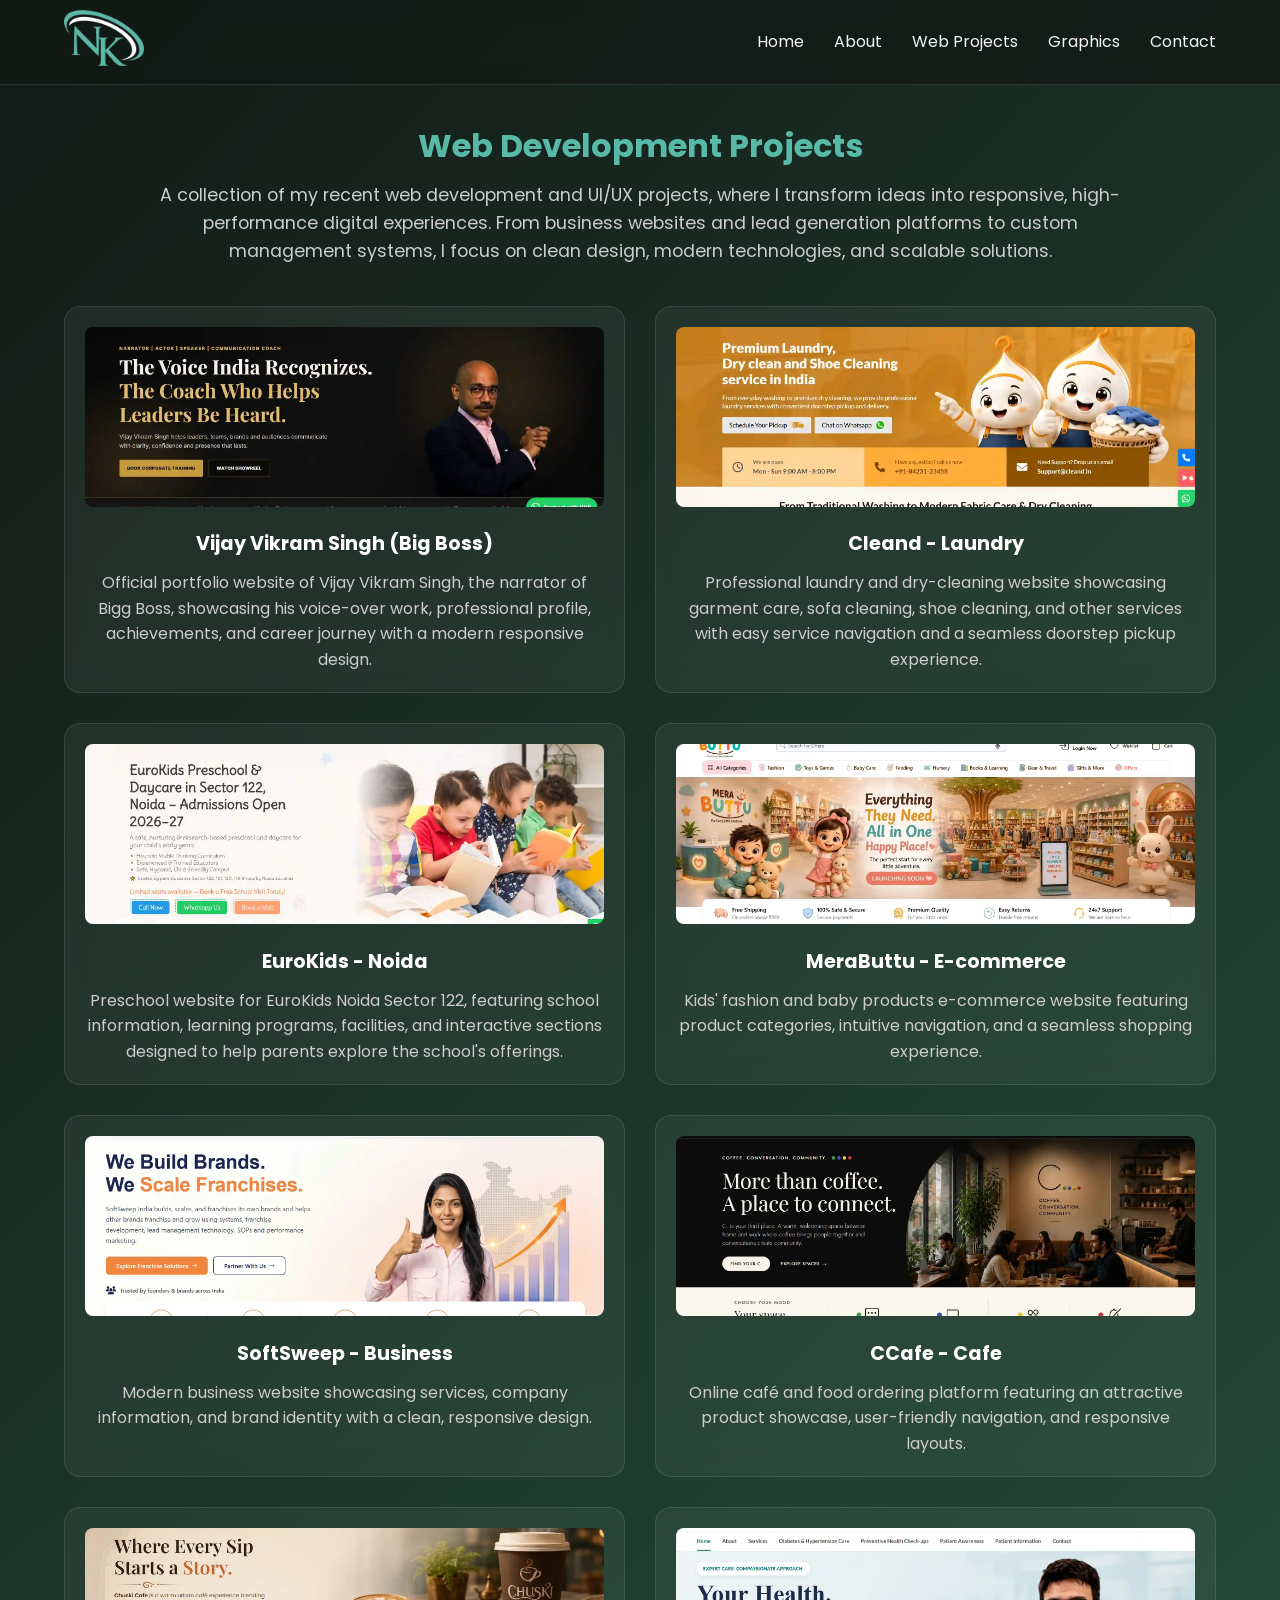
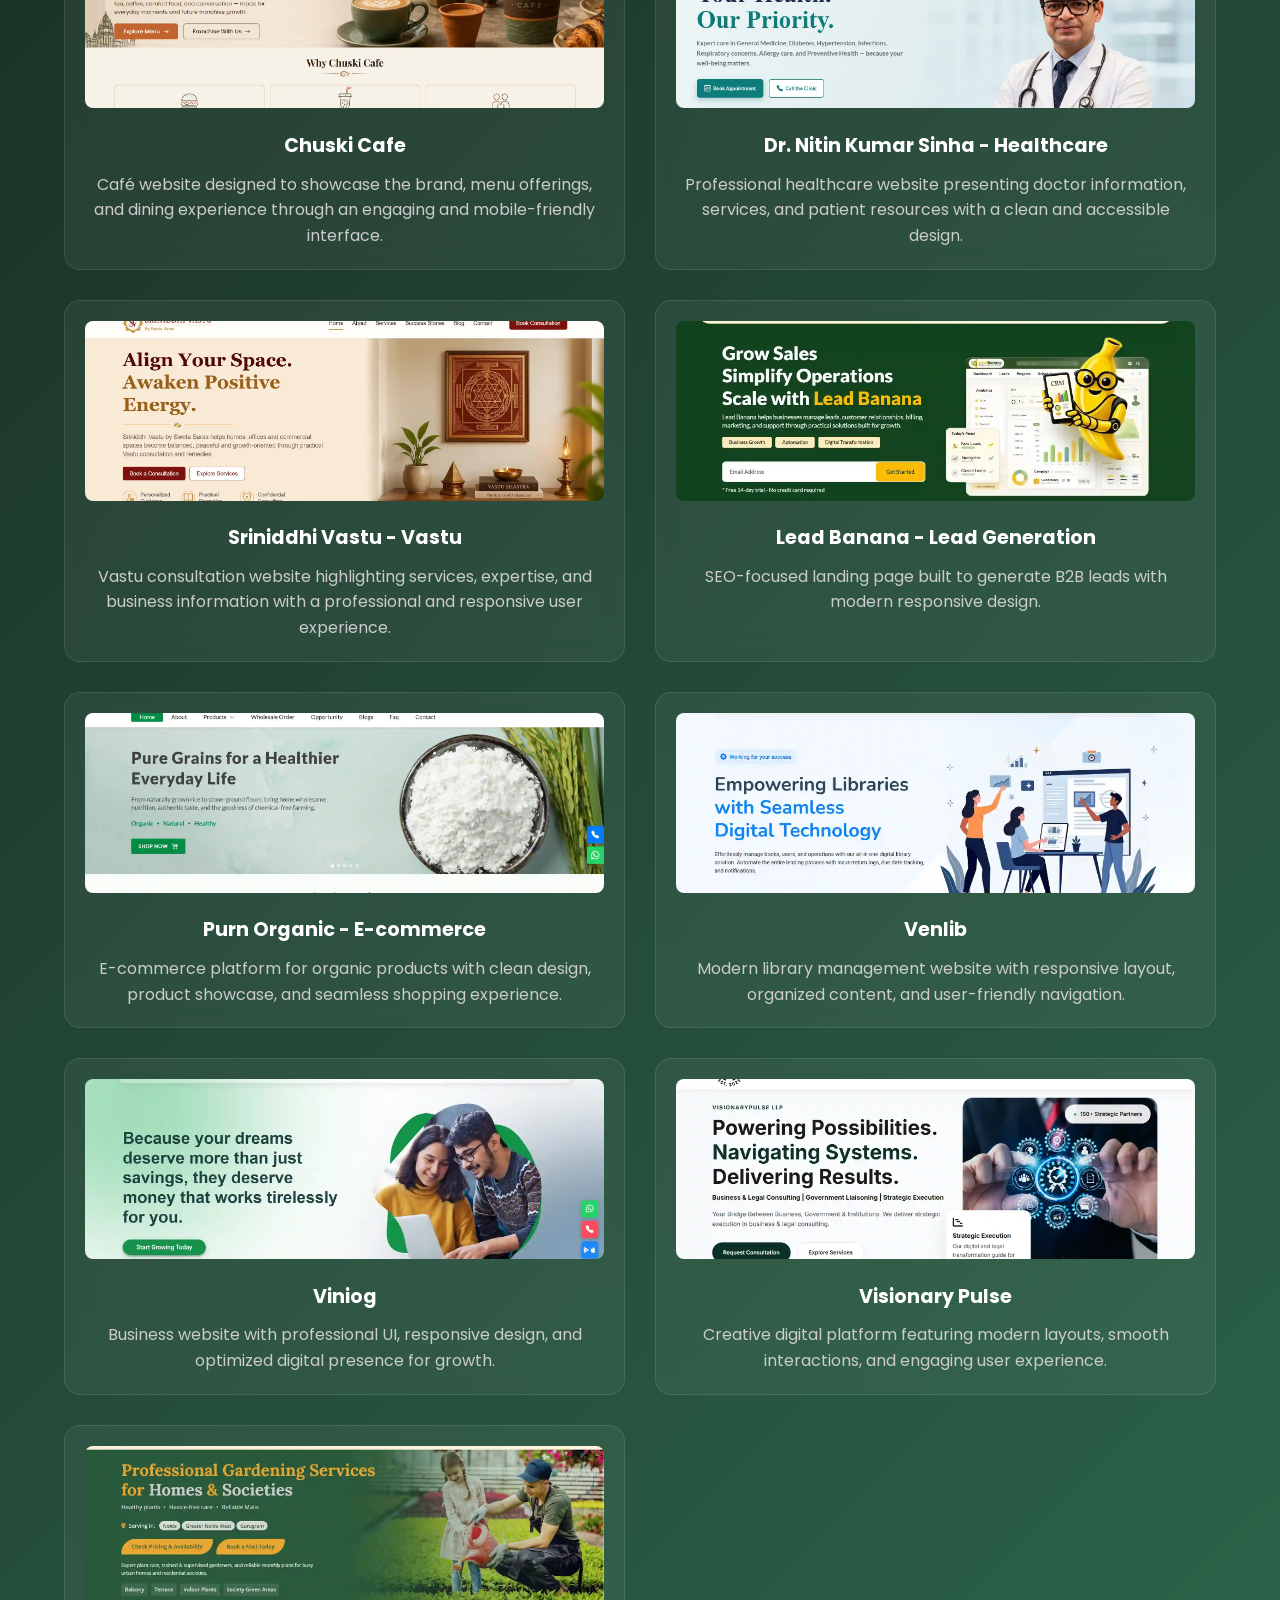
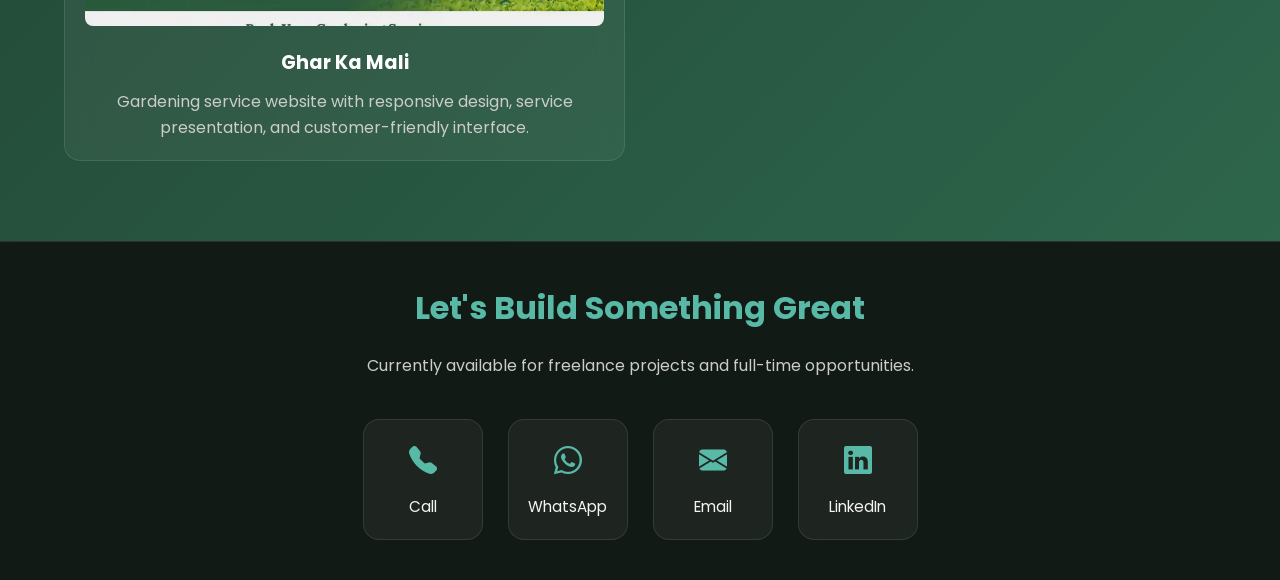
<file: web-projects.html>
<!DOCTYPE html>
<html lang="en">

<head>
    <meta charset="UTF-8">
    <meta name="viewport" content="width=device-width, initial-scale=1.0">
    <title>Narendar Karwasra - Portfolio</title>
    <link rel="icon" href="img/nk-logo.webp" type="image/webp">
    <link href="https://fonts.googleapis.com/css2?family=Poppins:wght@300;400;600;700&display=swap" rel="stylesheet">
    <link rel="stylesheet" href="https://cdn.jsdelivr.net/npm/bootstrap-icons@1.11.3/font/bootstrap-icons.min.css">
    <link rel="stylesheet" href="style.css">
</head>

<body>

    <nav>
        <div class="nav-container">
            <a href="index.html" class="logo">
                <img src="img/nk-logo.webp" alt="">
            </a>
            <ul id="nav-menu">
                <li><a href="index.html#home">Home</a></li>
                <li><a href="index.html#about">About</a></li>
                <li><a href="index.html#web-projects">Web Projects</a></li>
                <li><a href="index.html#graphic-design">Graphics</a></li>
                <li><a href="index.html#contact">Contact</a></li>
            </ul>
            <div class="menu-btn" id="menu-btn">
                Menu
            </div>
        </div>
    </nav>

    <!-- Web Projects Section -->
    <section id="web-projects" style="padding-top: 120px;">
        <h2>Web Development Projects</h2>
        <p class="head-description">A collection of my recent web development and UI/UX projects, where I transform
            ideas into responsive, high-performance digital experiences. From business websites and lead generation
            platforms to custom management systems, I focus on clean design, modern technologies, and scalable
            solutions.</p>
        <div class="grid" style="grid-template-columns: repeat(auto-fit, minmax(400px, 1fr));">
            <!-- Project -->
            <a href="https://vijayvikramsingh.com/" target="_blank" class="card glass">
                <img src="img/project-5.webp" alt="Project 5">
                <h3>Vijay Vikram Singh (Big Boss)</h3>
                <p>Official portfolio website of Vijay Vikram Singh, the narrator of Bigg Boss, showcasing his
                    voice-over work, professional profile, achievements, and career journey with a modern responsive
                    design.</p>
            </a>
            <!-- Project -->
            <a href="https://cleand.in/" target="_blank" class="card glass">
                <img src="img/project-1.webp" alt="Project 1">
                <h3>Cleand - Laundry</h3>
                <p>Professional laundry and dry-cleaning website showcasing garment care, sofa cleaning, shoe cleaning,
                    and other services with easy service navigation and a seamless doorstep pickup experience.</p>
            </a>
            <!-- Project -->
            <a href="https://eurokids-noida-sector122.com/" target="_blank" class="card glass">
                <img src="img/project-3.webp" alt="Project 3">
                <h3>EuroKids - Noida</h3>
                <p>Preschool website for EuroKids Noida Sector 122, featuring school information, learning programs,
                    facilities, and interactive sections designed to help parents explore the school's offerings.</p>
            </a>

            <!-- Project -->
            <a href="https://merabuttu.com/" target="_blank" class="card glass">
                <img src="img/project-merabuttu.webp" alt="MeraButtu">
                <h3>MeraButtu - E-commerce</h3>
                <p>Kids' fashion and baby products e-commerce website featuring product categories, intuitive
                    navigation, and a seamless shopping experience.</p>
            </a>

            <!-- Project -->
            <a href="https://softsweep.in/" target="_blank" class="card glass">
                <img src="img/project-softsweep.webp" alt="SoftSweep">
                <h3>SoftSweep - Business</h3>
                <p>Modern business website showcasing services, company information, and brand identity with a clean,
                    responsive design.</p>
            </a>

            <!-- Project -->
            <a href="https://www.ccafe.shop/" target="_blank" class="card glass">
                <img src="img/project-ccafe.webp" alt="CCafe">
                <h3>CCafe - Cafe</h3>
                <p>Online café and food ordering platform featuring an attractive product showcase, user-friendly
                    navigation, and responsive layouts.</p>
            </a>

            <!-- Project -->
            <a href="https://www.chuskicafe.com/" target="_blank" class="card glass">
                <img src="img/project-chuski.webp" alt="Chuski Cafe">
                <h3>Chuski Cafe</h3>
                <p>Café website designed to showcase the brand, menu offerings, and dining experience through an
                    engaging and mobile-friendly interface.</p>
            </a>

            <!-- Project -->
            <a href="https://drnitinkumarsinha.com/" target="_blank" class="card glass">
                <img src="img/project-drnitin.webp" alt="Dr. Nitin Kumar Sinha">
                <h3>Dr. Nitin Kumar Sinha - Healthcare</h3>
                <p>Professional healthcare website presenting doctor information, services, and patient resources with a
                    clean and accessible design.</p>
            </a>

            <!-- Project -->
            <a href="https://sriniddhivastu.com/" target="_blank" class="card glass">
                <img src="img/project-srinidhi.webp" alt="Sriniddhi Vastu">
                <h3>Sriniddhi Vastu - Vastu</h3>
                <p>Vastu consultation website highlighting services, expertise, and business information with a
                    professional and responsive user experience.</p>
            </a>

            <!-- Project -->
            <a href="https://leadbanana.in/" target="_blank" class="card glass">
                <img src="img/project-2.webp" alt="Project 2">
                <h3>Lead Banana - Lead Generation</h3>
                <p>SEO-focused landing page built to generate B2B leads with modern responsive design.</p>
            </a>
            <!-- Project -->
            <a href="https://purn-organic.vercel.app/" target="_blank" class="card glass">
                <!-- <a href="https://purnorganic.com/" target="_blank" class="card glass"> -->
                <img src="img/project-4.webp" alt="Project 4">
                <h3>Purn Organic - E-commerce</h3>
                <p>E-commerce platform for organic products with clean design, product showcase, and seamless shopping
                    experience.</p>
            </a>
            <!-- Project -->
            <a href="https://venlib.com/" target="_blank" class="card glass">
                <img src="img/project-7.webp" alt="Project 7">
                <h3>Venlib</h3>
                <p>Modern library management website with responsive layout, organized content, and user-friendly
                    navigation.</p>
            </a>

            <!-- Project -->
            <a href="https://viniog.com/" target="_blank" class="card glass">
                <img src="img/project-9.webp" alt="Project 9">
                <h3>Viniog</h3>
                <p>Business website with professional UI, responsive design, and optimized digital presence for growth.
                </p>
            </a>

            <!-- Project -->
            <a href="https://www.visionaryllp.com/" target="_blank" class="card glass">
                <img src="img/project-6.webp" alt="Project 6">
                <h3>Visionary Pulse</h3>
                <p>Creative digital platform featuring modern layouts, smooth interactions, and engaging user
                    experience.</p>
            </a>

            <!-- Project -->
            <a href="https://ghar-ka-mali.vercel.app/" target="_blank" class="card glass">
                <img src="img/project-8.webp" alt="Project 8">
                <h3>Ghar Ka Mali</h3>
                <p>Gardening service website with responsive design, service presentation, and customer-friendly
                    interface.</p>
            </a>

        </div>
    </section>

    <!-- Footer / Contact Section -->
    <footer id="contact">
        <div class="contact-content">
            <h2>Let's Build Something Great</h2>
            <p>
                Currently available for freelance projects and full-time opportunities.
            </p>
            <div class="social-links">
                <a href="tel:+919057768074" class="social-card">
                    <i class="bi bi-telephone-fill"></i>
                    <span>Call</span>
                </a>
                <a href="https://wa.me/919057768074" target="_blank" class="social-card">
                    <i class="bi bi-whatsapp"></i>
                    <span>WhatsApp</span>
                </a>
                <a href="mailto:karwasranarendar1@gmail.com" class="social-card">
                    <i class="bi bi-envelope-fill"></i>
                    <span>Email</span>
                </a>
                <a href="https://www.linkedin.com/in/narendar-karwasra-628217279" target="_blank" class="social-card">
                    <i class="bi bi-linkedin"></i>
                    <span>LinkedIn</span>
                </a>
            </div>
        </div>
    </footer>


    <!-- for navbar -->
    <script>
        const menuBtn = document.getElementById("menu-btn");
        const navMenu = document.getElementById("nav-menu");
        menuBtn.onclick = () => {
            navMenu.classList.toggle("active");
        };
        // Close menu after clicking link
        document.querySelectorAll("#nav-menu a").forEach(link => {
            link.onclick = () => {
                navMenu.classList.remove("active");
            }
        });
    </script>

</body>

</html>
</file>
<file: style.css>
:root {
    --primary: #58BAA6;
    --accent: #de8d1f;
    --bg-dark: #2F6B4F;
    --bg-darker: #121a16;
    --text-light: #f4f4f4;
    --glass-bg: rgba(255, 255, 255, 0.05);
    --glass-border: rgba(255, 255, 255, 0.1);
}

* {
    margin: 0;
    padding: 0;
    box-sizing: border-box;
    font-family: 'Poppins', sans-serif;
    scroll-behavior: smooth;
}

body {
    background: linear-gradient(135deg, var(--bg-darker) 0%, var(--bg-dark) 100%);
    color: var(--text-light);
    line-height: 1.6;
    overflow-x: hidden;
}

html {
    scroll-behavior: smooth;
}

section {
    scroll-margin-top: 100px;
}

/* Glassmorphism Utility */
.glass {
    background: var(--glass-bg);
    backdrop-filter: blur(12px);
    -webkit-backdrop-filter: blur(12px);
    border: 1px solid var(--glass-border);
    border-radius: 16px;
}

/* Navigation */
nav {
    position: fixed;
    top: 0;
    width: 100%;
    padding: 10px 0;
    z-index: 1000;
    background: rgba(18, 26, 22, 0.8);
    backdrop-filter: blur(10px);
    border-bottom: 1px solid var(--glass-border);
}

.nav-container {
    max-width: 1400px;
    width: 90%;
    margin: auto;
    display: flex;
    justify-content: space-between;
    align-items: center;
}

nav .logo {
    width: 80px;
}

nav .logo img {
    width: 100%;
}

nav ul {
    display: flex;
    list-style: none;
    gap: 30px;
}

nav ul li a {
    color: var(--text-light);
    text-decoration: none;
    font-weight: 400;
    transition: color 0.3s;
}

nav ul li a:hover {
    color: var(--primary);
}

.menu-btn {
    display: none;
    font-size: 32px;
    color: var(--primary);
    cursor: pointer;
}

section {
    max-width: 1400px;
    width: 90%;
    margin: auto;
    margin-bottom: 80px;
}

h2 {
    font-size: 2rem;
    margin-bottom: 10px;
    text-align: center;
    color: var(--primary);
}

.head-description {
    text-align: center;
    margin-bottom: 40px;
    color: #ccc;
    max-width: 1000px;
    margin: auto;
    margin-bottom: 40px;
    font-size: 1.1rem;
}

/* Hero Section */
#home {
    display: flex;
    flex-direction: row;
    align-items: center;
    justify-content: space-between;
    padding-top: 120px;
}

.hero-content {
    flex: 1;
    padding-right: 50px;
}

.hero-content h1 {
    font-size: 3.5rem;
    line-height: 1.4;
    margin-bottom: 20px;
}

.hero-content h1 span {
    color: var(--primary);
}

.hero-content p {
    font-size: 1.1rem;
    margin-bottom: 30px;
    color: #ccc;
}

.hero-skill-tags {
    display: flex;
    gap: 10px;
    flex-wrap: wrap;
    margin-bottom: 30px;
}

.btn {
    display: inline-block;
    padding: 12px 30px;
    background: var(--accent);
    color: #fff;
    text-decoration: none;
    font-weight: 600;
    border-radius: 8px;
    transition: transform 0.3s, box-shadow 0.3s;
    border: none;
    cursor: pointer;
}

.btn:hover {
    transform: translateY(-3px);
    box-shadow: 0 10px 20px rgba(222, 141, 31, 0.3);
}

.hero-image {
    flex: 1;
    display: flex;
    justify-content: center;
}

.hero-image img {
    width: 100%;
    max-width: 400px;
    border-bottom: 2px solid var(--primary);
}

/* About Section */
.skills-container {
    display: flex;
    flex-wrap: wrap;
    gap: 15px;
    margin: auto;
    margin-top: 30px;
    justify-content: center;
    max-width: 1000px;
}

.skill-tag {
    padding: 10px 20px;
    font-size: 0.9rem;
    font-weight: 600;
    color: var(--primary);
    transition: all 0.3s ease;
}

.skill-tag:hover {
    background: var(--primary);
    color: var(--bg-darker);
}

/* Grid Layouts for Projects & Designs */
.grid {
    display: grid;
    grid-template-columns: repeat(auto-fit, minmax(300px, 1fr));
    gap: 30px;
}

.card {
    padding: 20px;
    transition: transform 0.3s ease;
    text-align: center;
    text-decoration: none;
    cursor: pointer;
}

.card:hover {
    transform: translateY(-10px);
    border-color: var(--primary);
}

.card img {
    width: 100%;
    height: 180px;
    object-fit: cover;
    border-radius: 8px;
    margin-bottom: 15px;
}

.card h3 {
    margin-bottom: 10px;
    font-size: 1.2rem;
    color: #fff;
}

.card p {
    color: #ccc;
}

.more-btn {
    display: block;
    margin: 20px auto 0;
    width: fit-content;
    /* border: 1px solid var(--primary); */
    border-radius: 6px;
    background: #2F6B4F;
    text-decoration: none;
    font-weight: 600;
    font-size: 1.1rem;
    padding: 8px 30px;
}






.image-grid {
    display: grid;
    grid-template-columns: repeat(auto-fit, minmax(300px, 1fr));
    gap: 0px;
}

.image-grid .card {
    padding: 10px;
}

.image-grid .card img {
    width: 100%;
    height: 400px;
    object-fit: cover;
    border-radius: 4px;
    margin-bottom: 0 !important;
}




/* Full Image Viewer */
.modal {
    display: none;
    position: fixed;
    inset: 0;
    z-index: 9999;
    background: rgba(0, 0, 0, .92);
    justify-content: center;
    align-items: center;
}

.modal img {
    max-width: 90%;
    max-height: 85%;
    border-radius: 15px;
}

/* Close */
.close {
    position: absolute;
    top: 25px;
    right: 45px;
    font-size: 50px;
    color: white;
    cursor: pointer;
}

/* Navigation */
.prev,
.next {
    position: absolute;
    top: 50%;
    transform: translateY(-50%);
    font-size: 55px;
    color: white;
    cursor: pointer;
    padding: 20px;
}

.prev {
    left: 30px;
}

.next {
    right: 30px;
}

.prev:hover,
.next:hover,
.close:hover {
    color: var(--primary);
}







/* SEO Section */
.seo-grid {
    display: grid;
    grid-template-columns: repeat(auto-fit, minmax(340px, 1fr));
    gap: 20px;
}
.seo-grid i{
    font-size:40px;
    color:var(--primary);
    margin-bottom:20px;
    transition:color .3s;
}

.seo-grid h3{
    margin-bottom:10px;
}

.seo-grid p{
    color:#ccc;
    line-height: 1.5;
}

.seo-grid .card:hover i{
    color:var(--accent);
}










/* Footer / Contact */
footer {
    padding: 40px 10%;
    text-align: center;
    background: var(--bg-darker);
    border-top: 1px solid var(--glass-border);
}

.contact-content h2 {
    margin-bottom: 20px;
}

.contact-content p {
    margin-bottom: 30px;
    color: #ccc;
}

/* Social Links */
.social-links {
    margin-top: 40px;
    display: flex;
    justify-content: center;
    gap: 25px;
    flex-wrap: wrap;
}

.social-card {
    width: 120px;
    padding: 20px;
    display: flex;
    flex-direction: column;
    align-items: center;
    gap: 10px;
    text-decoration: none;
    color: var(--text-light);
    background: var(--glass-bg);
    border: 1px solid var(--glass-border);
    border-radius: 16px;
    backdrop-filter: blur(12px);
    transition: .3s;
}

.social-card i {
    font-size: 28px;
    color: var(--primary);
}

.social-card span {
    font-size: .95rem;
}

.social-card:hover {
    transform: translateY(-8px);
    background: var(--primary);
    color: var(--bg-darker);
}

.social-card:hover i {
    color: var(--bg-darker);
}








@media(max-width:600px) {

    .social-links {
        gap: 15px;
    }

    .social-card {
        width: 100px;
        padding: 15px;
    }
}






/* Responsive Design */
@media (max-width: 900px) {
    #home {
        flex-direction: column;
        text-align: center;
        padding-top: 150px;
    }

    .hero-content {
        padding-right: 0;
        margin-bottom: 50px;
    }

    .hero-content h1 {
        font-size: 2.8rem;
    }


    .hero-skill-tags {
        justify-content: center;
    }


    .prev,
    .next {
        font-size: 35px;
    }

    .close {
        right: 20px;
        font-size: 40px;
    }
}




@media (max-width: 700px) {
    .nav-container {
        position: relative;
    }

    .menu-btn {
        display: block;
        font-size: 20px;
        padding: 8px 15px;
        border-radius: 8px;
        border: 1px solid var(--primary);
    }

    nav ul {
        display: none;
        position: absolute;
        top: 70px;
        right: 0;
        width: 220px;
        flex-direction: column;
        gap: 20px;
        padding: 25px;
        background: rgba(18, 26, 22, .95);
        backdrop-filter: blur(12px);
        border: 1px solid var(--glass-border);
        border-radius: 16px;
        font-size: 1.2rem;
    }

    nav ul.active {
        display: flex;
    }

    nav ul li a {
        display: block;
    }
}



@media (max-width: 400px) {
    .grid {
        grid-template-columns: 1fr !important;
    }
}
</file>
